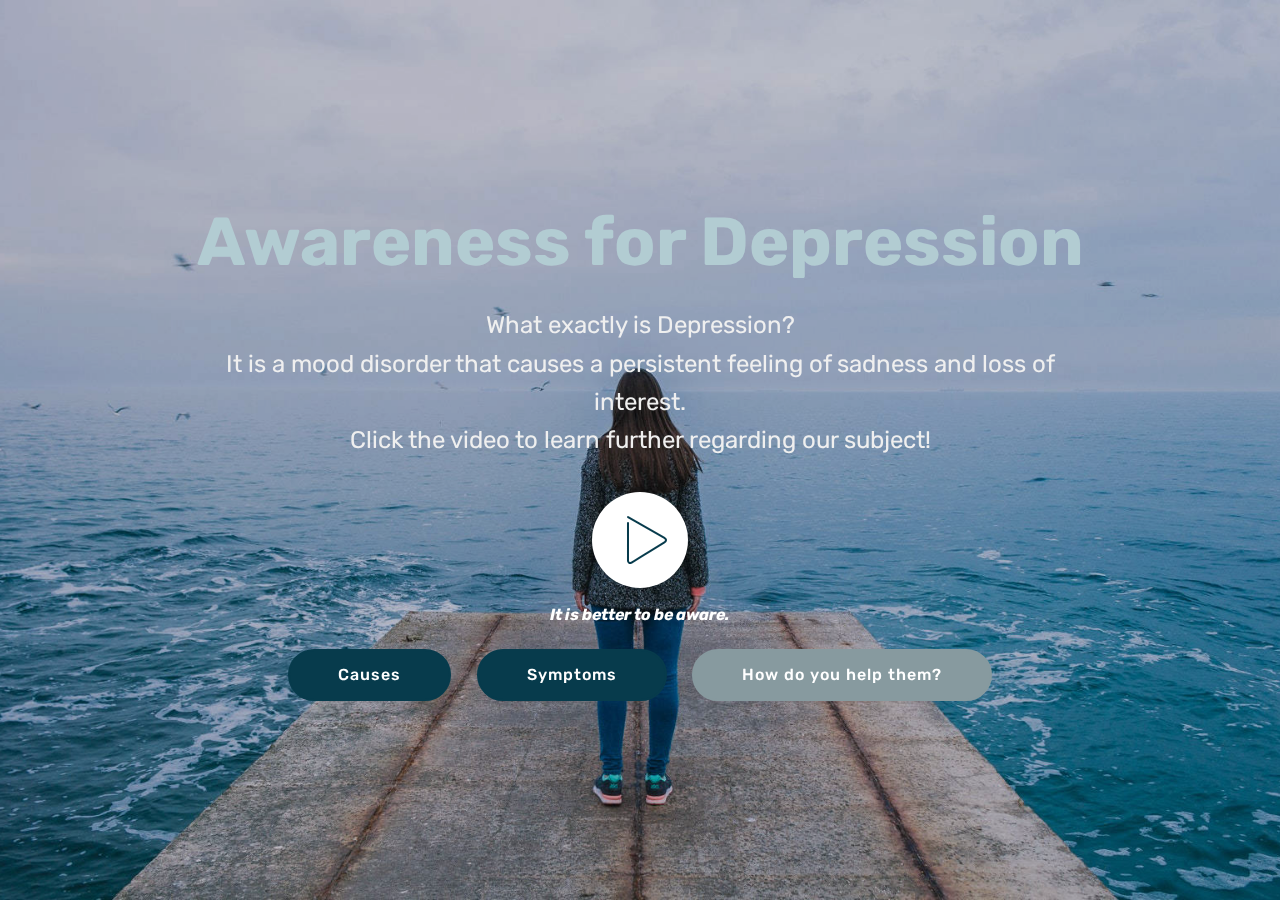
<file: index.html>
<!DOCTYPE html>
<html >
<head>
  <!-- Site made with Mobirise Website Builder v4.8.2, https://mobirise.com -->
  <meta charset="UTF-8">
  <meta http-equiv="X-UA-Compatible" content="IE=edge">
  <meta name="generator" content="Mobirise v4.8.2, mobirise.com">
  <meta name="viewport" content="width=device-width, initial-scale=1, minimum-scale=1">
  <link rel="shortcut icon" href="assets/images/logo4.png" type="image/x-icon">
  <meta name="description" content="">
  <title>Home</title>
  <link rel="stylesheet" href="assets/web/assets/mobirise-icons/mobirise-icons.css">
  <link rel="stylesheet" href="assets/tether/tether.min.css">
  <link rel="stylesheet" href="assets/bootstrap/css/bootstrap.min.css">
  <link rel="stylesheet" href="assets/bootstrap/css/bootstrap-grid.min.css">
  <link rel="stylesheet" href="assets/bootstrap/css/bootstrap-reboot.min.css">
  <link rel="stylesheet" href="assets/theme/css/style.css">
  <link rel="stylesheet" href="assets/mobirise/css/mbr-additional.css" type="text/css">
  
  
  
</head>
<body>
  <section class="header8 cid-r5jLEPIbjQ mbr-fullscreen mbr-parallax-background" id="header8-1">

    

    <div class="mbr-overlay" style="opacity: 0.2; background-color: rgb(0, 0, 0);">
    </div>

    <div class="container align-center">
        <div class="row justify-content-md-center">
            <div class="mbr-white col-md-10">
                <h1 class="mbr-section-title align-center py-2 mbr-bold mbr-fonts-style display-1">
                        Awareness for Depression</h1>
                <p class="mbr-text align-center py-2 mbr-fonts-style display-5">What exactly is Depression?<br>It is a mood disorder that causes a persistent feeling of sadness and loss of interest.<br>Click the video to learn further regarding our subject!</p>
                <div class="mbr-media show-modal align-center py-2" data-modal=".modalWindow">
                         <a href="https://www.facebook.com/jhonmark.macalla/videos/677258162653930/"><span class="mbr-iconfont mbri-play" style="color: rgb(7, 59, 76);"></span></a>
                </div>
                <div class="icon-description align-center font-italic pb-3 mbr-fonts-style display-7"><strong>It is better to be aware.</strong></div>
                <div class="mbr-section-btn text-center"><a class="btn btn-md btn-secondary display-4" href="page1.html">Causes</a> <a class="btn btn-md btn-secondary display-4" href="page2.html">Symptoms</a> <a class="btn btn-md btn-warning display-4" href="page3.html">How do you help them?</a></div>
            </div>
        </div>
    </div>
    <div>
        <div class="modalWindow" style="display: none;">
            <div class="modalWindow-container">
                <div class="modalWindow-video-container">
                    <div class="modalWindow-video">
                        <iframe width="100%" height="100%" frameborder="0" allowfullscreen="1" data-src="https://www.facebook.com/jhonmark.macalla/videos/677258162653930/"></iframe>
                    </div>
                    <a class="close" role="button" data-dismiss="modal">
                        <span aria-hidden="true" class="mbri-close mbr-iconfont closeModal"></span>
                        <span class="sr-only">Close</span>
                    </a>
                </div>
            </div>
        </div>
    </div>
</section>


  <section class="engine"><a href="https://mobiri.se/b">how to create a website for free</a></section><script src="assets/web/assets/jquery/jquery.min.js"></script>
  <script src="assets/popper/popper.min.js"></script>
  <script src="assets/tether/tether.min.js"></script>
  <script src="assets/bootstrap/js/bootstrap.min.js"></script>
  <script src="assets/smoothscroll/smooth-scroll.js"></script>
  <script src="assets/playervimeo/vimeo_player.js"></script>
  <script src="assets/parallax/jarallax.min.js"></script>
  <script src="assets/theme/js/script.js"></script>
  
  
</body>
</html>
</file>
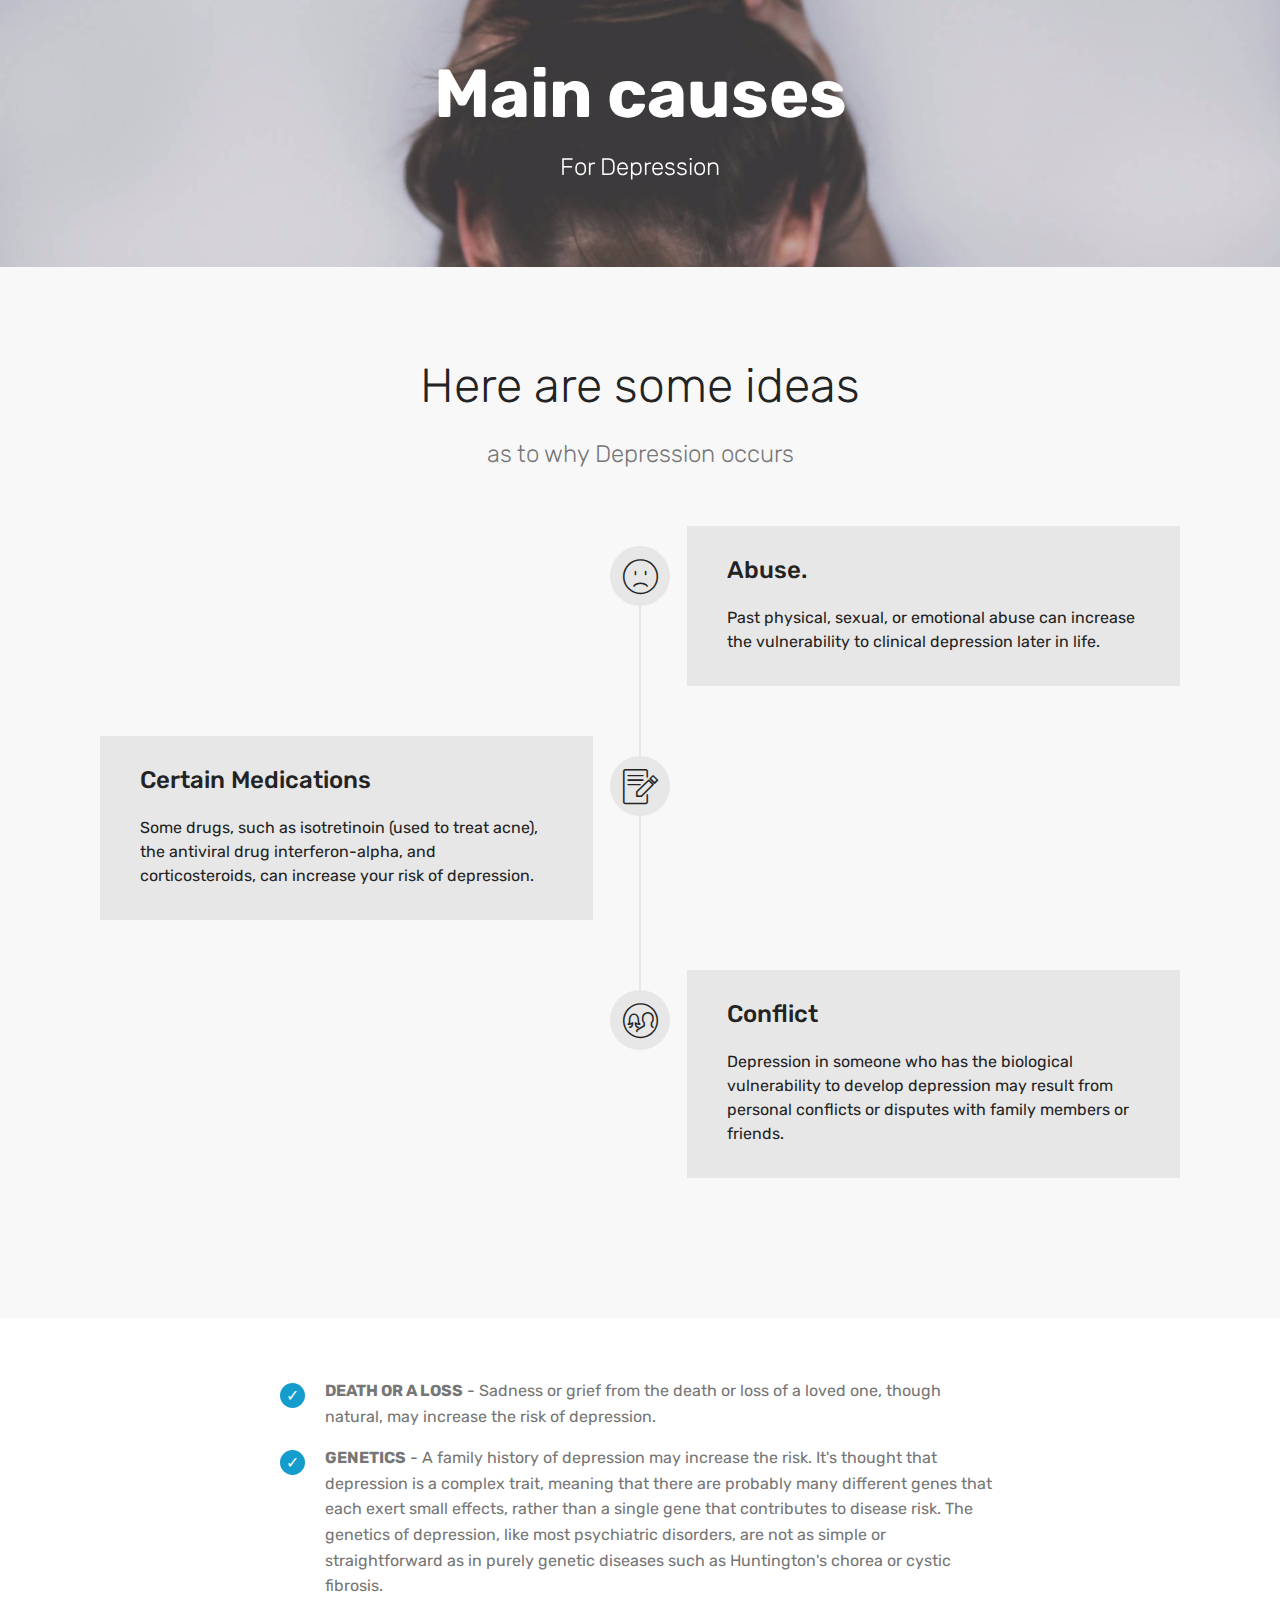
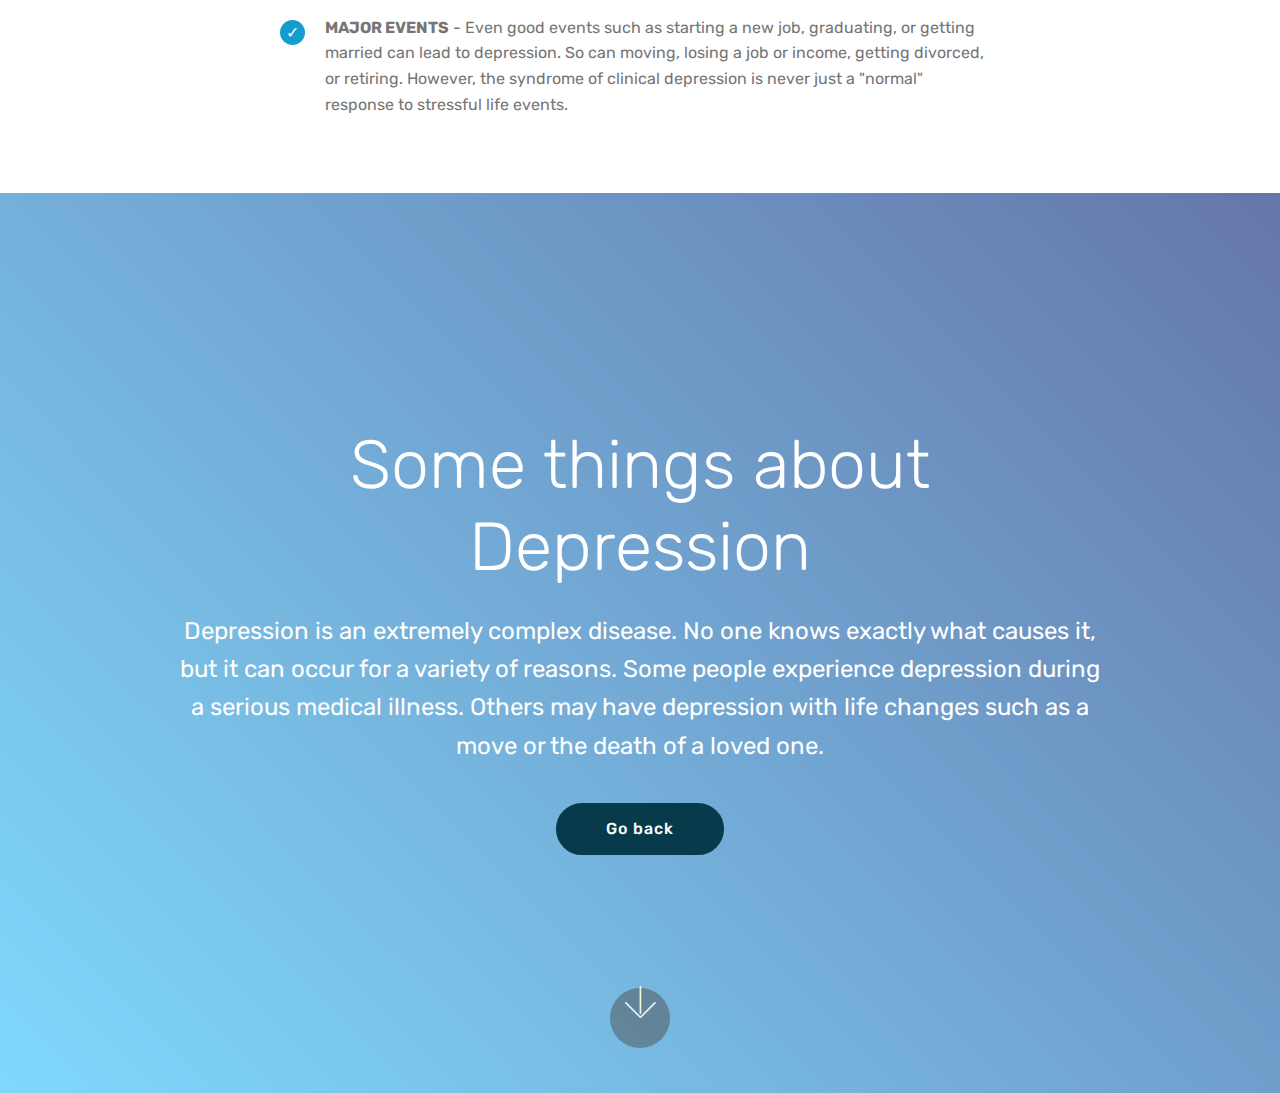
<file: page1.html>
<!DOCTYPE html>
<html >
<head>
  <!-- Site made with Mobirise Website Builder v4.8.2, https://mobirise.com -->
  <meta charset="UTF-8">
  <meta http-equiv="X-UA-Compatible" content="IE=edge">
  <meta name="generator" content="Mobirise v4.8.2, mobirise.com">
  <meta name="viewport" content="width=device-width, initial-scale=1, minimum-scale=1">
  <link rel="shortcut icon" href="assets/images/logo4.png" type="image/x-icon">
  <meta name="description" content="Website Builder Description">
  <title>causes</title>
  <link rel="stylesheet" href="assets/web/assets/mobirise-icons/mobirise-icons.css">
  <link rel="stylesheet" href="assets/tether/tether.min.css">
  <link rel="stylesheet" href="assets/bootstrap/css/bootstrap.min.css">
  <link rel="stylesheet" href="assets/bootstrap/css/bootstrap-grid.min.css">
  <link rel="stylesheet" href="assets/bootstrap/css/bootstrap-reboot.min.css">
  <link rel="stylesheet" href="assets/theme/css/style.css">
  <link rel="stylesheet" href="assets/mobirise/css/mbr-additional.css" type="text/css">
  
  
  
</head>
<body>
  <section class="mbr-section content5 cid-r5jSp1zmdX mbr-parallax-background" id="content5-5">

    

    

    <div class="container">
        <div class="media-container-row">
            <div class="title col-12 col-md-8">
                <h2 class="align-center mbr-bold mbr-white pb-3 mbr-fonts-style display-1">Main causes</h2>
                <h3 class="mbr-section-subtitle align-center mbr-light mbr-white pb-3 mbr-fonts-style display-5">For Depression</h3>
                
                
            </div>
        </div>
    </div>
</section>

<section class="engine"><a href="https://mobiri.se/m">web design templates</a></section><section class="timeline2 cid-r5jUpiziTt" id="timeline2-d">

    

    

    <div class="container align-center">
        <h2 class="mbr-section-title pb-3 mbr-fonts-style display-2">
            Here are some ideas</h2>
        <h3 class="mbr-section-subtitle pb-5 mbr-fonts-style display-5">
            as to why Depression occurs</h3>

        <div class="container timelines-container" mbri-timelines="">
            <div class="row timeline-element reverse separline">      
                <span class="iconsBackground">
                    <span class="mbr-iconfont mbri-sad-face"></span>
                </span>          
                <div class="col-xs-12 col-md-6 align-left">
                    <div class="timeline-text-content">
                        <h4 class="mbr-timeline-title pb-3 mbr-fonts-style display-5">
                            Abuse.</h4>
                        <p class="mbr-timeline-text mbr-fonts-style display-7">Past physical, sexual, or emotional abuse can increase the vulnerability to clinical depression later in life.</p>
                     </div>
                </div>
            </div>

            <div class="row timeline-element  separline">
                <span class="iconsBackground">
                    <span class="mbr-iconfont mbri-edit"></span>
                </span>
                <div class="col-xs-12 col-md-6 align-left ">
                    <div class="timeline-text-content">
                        <h4 class="mbr-timeline-title pb-3 mbr-fonts-style display-5"><p>
                            Certain Medications&nbsp; &nbsp;</p></h4>
                        <p class="mbr-timeline-text mbr-fonts-style display-7">Some drugs, such as isotretinoin (used to treat acne), the antiviral drug interferon-alpha, and corticosteroids, can increase your risk of depression.</p>
                    </div>
                </div>
            </div> 

            <div class="row timeline-element reverse">
                <span class="iconsBackground">
                    <span class="mbr-iconfont mbri-users"></span>
                </span>
                <div class="col-xs-12 col-md-6 align-left">
                    <div class="timeline-text-content">
                        <h4 class="mbr-timeline-title pb-3 mbr-fonts-style display-5">
                            Conflict</h4>      
                        <p class="mbr-timeline-text mbr-fonts-style display-7">Depression in someone who has the biological vulnerability to develop depression may result from personal conflicts or disputes with family members or friends.</p>
                    </div>
                </div>
            </div>

            

            

            

            

            

            

            

            

            
        </div>
    </div>
</section>

<section class="mbr-section article content12 cid-r5jVdILBQP" id="content12-e">
     

    <div class="container">
        <div class="media-container-row">
            <div class="mbr-text counter-container col-12 col-md-8 mbr-fonts-style display-7">
                <ul>
                    <li><strong>DEATH OR A LOSS</strong> - Sadness or grief from the death or loss of a loved one, though natural, may increase the risk of depression.</li>
                    <li><strong>GENETICS</strong> - A family history of depression may increase the risk. It's thought that depression is a complex trait, meaning that there are probably many different genes that each exert small effects, rather than a single gene that contributes to disease risk. The genetics of depression, like most psychiatric disorders, are not as simple or straightforward as in purely genetic diseases such as Huntington's chorea or cystic fibrosis.</li>
                    <li><strong>MAJOR EVENTS</strong> - Even good events such as starting a new job, graduating, or getting married can lead to depression. So can moving, losing a job or income, getting divorced, or retiring. However, the syndrome of clinical depression is never just a "normal" response to stressful life events.</li>
                </ul>
            </div>
        </div>
    </div>
</section>

<section class="header5 cid-r5jWeHeZbM mbr-fullscreen" id="header5-f">

    

    
    <div class="container">
        <div class="row justify-content-center">
            <div class="mbr-white col-md-10">
                <h1 class="mbr-section-title align-center pb-3 mbr-fonts-style display-1">Some things about Depression</h1>
                <p class="mbr-text align-center display-5 pb-3 mbr-fonts-style">
                   Depression is an extremely complex disease. No one knows exactly what causes it, but it can occur for a variety of reasons. Some people experience depression during a serious medical illness. Others may have depression with life changes such as a move or the death of a loved one.
                </p>
                <div class="mbr-section-btn align-center"><a class="btn btn-md btn-secondary display-4" href="index.html">Go back</a></div>
            </div>
        </div>
    </div>

    <div class="mbr-arrow hidden-sm-down" aria-hidden="true">
        <a href="#next">
            <i class="mbri-down mbr-iconfont"></i>
        </a>
    </div>
</section>


  <script src="assets/web/assets/jquery/jquery.min.js"></script>
  <script src="assets/popper/popper.min.js"></script>
  <script src="assets/tether/tether.min.js"></script>
  <script src="assets/bootstrap/js/bootstrap.min.js"></script>
  <script src="assets/smoothscroll/smooth-scroll.js"></script>
  <script src="assets/parallax/jarallax.min.js"></script>
  <script src="assets/theme/js/script.js"></script>
  
  
</body>
</html>
</file>
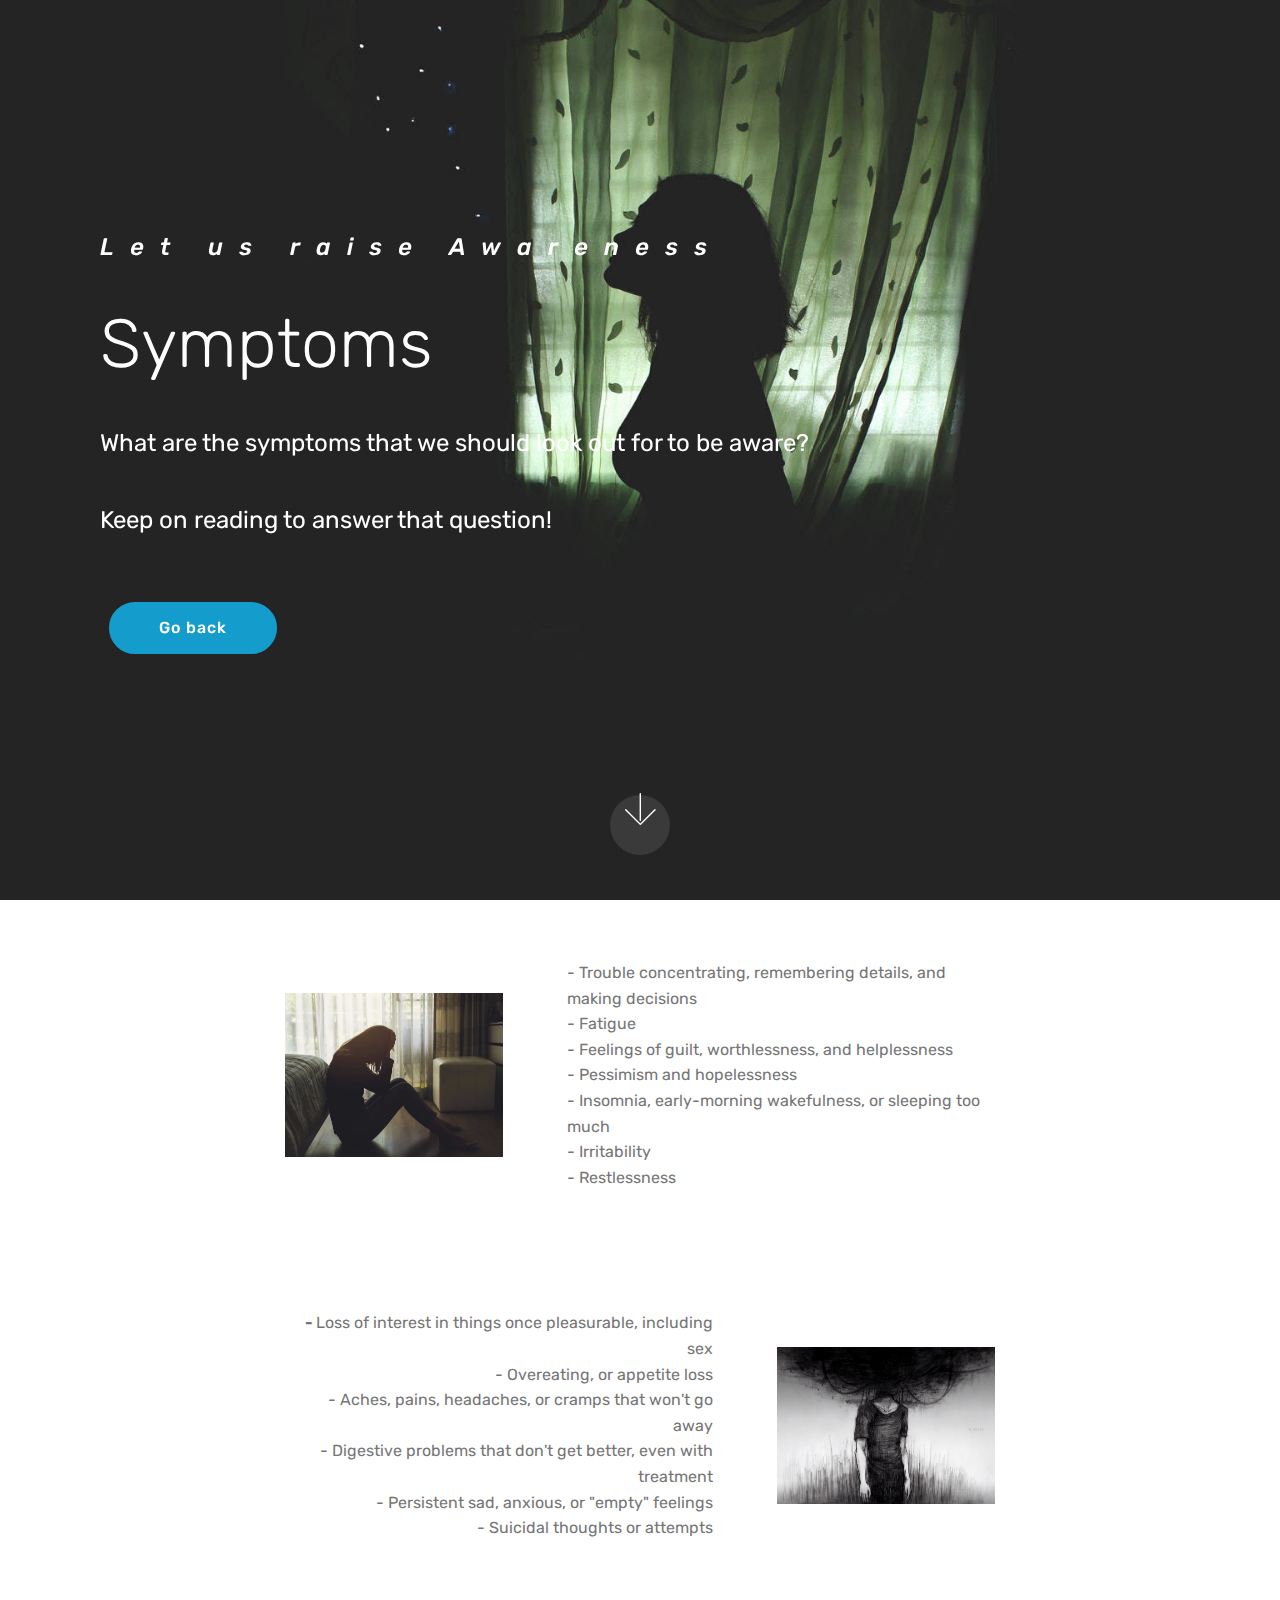
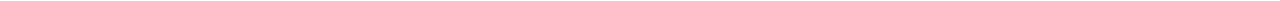
<file: page2.html>
<!DOCTYPE html>
<html >
<head>
  <!-- Site made with Mobirise Website Builder v4.8.2, https://mobirise.com -->
  <meta charset="UTF-8">
  <meta http-equiv="X-UA-Compatible" content="IE=edge">
  <meta name="generator" content="Mobirise v4.8.2, mobirise.com">
  <meta name="viewport" content="width=device-width, initial-scale=1, minimum-scale=1">
  <link rel="shortcut icon" href="assets/images/logo4.png" type="image/x-icon">
  <meta name="description" content="Web Page Creator Description">
  <title>symptoms</title>
  <link rel="stylesheet" href="assets/web/assets/mobirise-icons/mobirise-icons.css">
  <link rel="stylesheet" href="assets/tether/tether.min.css">
  <link rel="stylesheet" href="assets/bootstrap/css/bootstrap.min.css">
  <link rel="stylesheet" href="assets/bootstrap/css/bootstrap-grid.min.css">
  <link rel="stylesheet" href="assets/bootstrap/css/bootstrap-reboot.min.css">
  <link rel="stylesheet" href="assets/theme/css/style.css">
  <link rel="stylesheet" href="assets/mobirise/css/mbr-additional.css" type="text/css">
  
  
  
</head>
<body>
  <section class="header11 cid-r5jWBzjDLw mbr-fullscreen mbr-parallax-background" id="header11-g">

    <!-- Block parameters controls (Blue "Gear" panel) -->
    
    <!-- End block parameters -->

    
    <div class="container align-left">
        <div class="media-container-column mbr-white col-md-12">
            <h3 class="mbr-section-subtitle py-3 mbr-fonts-style display-5">Let us raise Awareness</h3>
            <h1 class="mbr-section-title py-3 mbr-fonts-style display-1">Symptoms</h1>
            <p class="mbr-text py-3 mbr-fonts-style display-5">What are the symptoms that we should look out for to be aware?&nbsp;<br><br>Keep on reading to answer that question!</p>
            <div class="mbr-section-btn py-4"><a class="btn btn-md btn-primary display-4" href="index.html">Go back</a></div>
        </div>
    </div>

    <div class="mbr-arrow hidden-sm-down" aria-hidden="true">
        <a href="#next">
            <i class="mbri-down mbr-iconfont"></i>
        </a>
    </div>
</section>

<section class="engine"><a href="https://mobiri.se/m">website design templates</a></section><section class="mbr-section content6 cid-r5jXGC8mGH" id="content6-i">
    
     
    
    <div class="container">
        <div class="media-container-row">
            <div class="col-12 col-md-8">
                <div class="media-container-row">
                    <div class="mbr-figure" style="width: 60%;">
                      <img src="assets/images/gettyimages-680834894-436x327.jpg" alt="Mobirise" title="">  
                    </div>
                    <div class="media-content">
                        <div class="mbr-section-text">
                            <p class="mbr-text mb-0 mbr-fonts-style display-7">- Trouble concentrating, remembering details, and making decisions<br>- Fatigue
<br>- Feelings of guilt, worthlessness, and helplessness<br>- Pessimism and hopelessness
<br>- Insomnia, early-morning wakefulness, or sleeping too much
<br>- Irritability
<br>- Restlessness</p>
                        </div>
                    </div>
                </div>
            </div>
        </div>
    </div>
</section>

<section class="mbr-section content7 cid-r5jXHCfJtf" id="content7-j">
          
    

    <div class="container">
        <div class="media-container-row">
            <div class="col-12 col-md-8">
                <div class="media-container-row">
                    <div class="media-content">
                        <div class="mbr-section-text">
                            <p class="mbr-text align-right mb-0 mbr-fonts-style display-7"><strong>-&nbsp;</strong>Loss of interest in things once pleasurable, including sex
<br>- Overeating, or appetite loss
<br>- Aches, pains, headaches, or cramps that won't go away
<br>- Digestive problems that don't get better, even with treatment
<br>- Persistent sad, anxious, or "empty" feelings
<br>- Suicidal thoughts or attempts</p>
                        </div>
                    </div>
                    <div class="mbr-figure" style="width: 60%;">
                     <img src="assets/images/depression-by-ajgiel-d7l4ewu-436x313.png" alt="Mobirise" title="">  
                    </div>
                </div>
            </div>
        </div>
    </div>
</section>


  <script src="assets/web/assets/jquery/jquery.min.js"></script>
  <script src="assets/popper/popper.min.js"></script>
  <script src="assets/tether/tether.min.js"></script>
  <script src="assets/bootstrap/js/bootstrap.min.js"></script>
  <script src="assets/smoothscroll/smooth-scroll.js"></script>
  <script src="assets/parallax/jarallax.min.js"></script>
  <script src="assets/theme/js/script.js"></script>
  
  
</body>
</html>
</file>
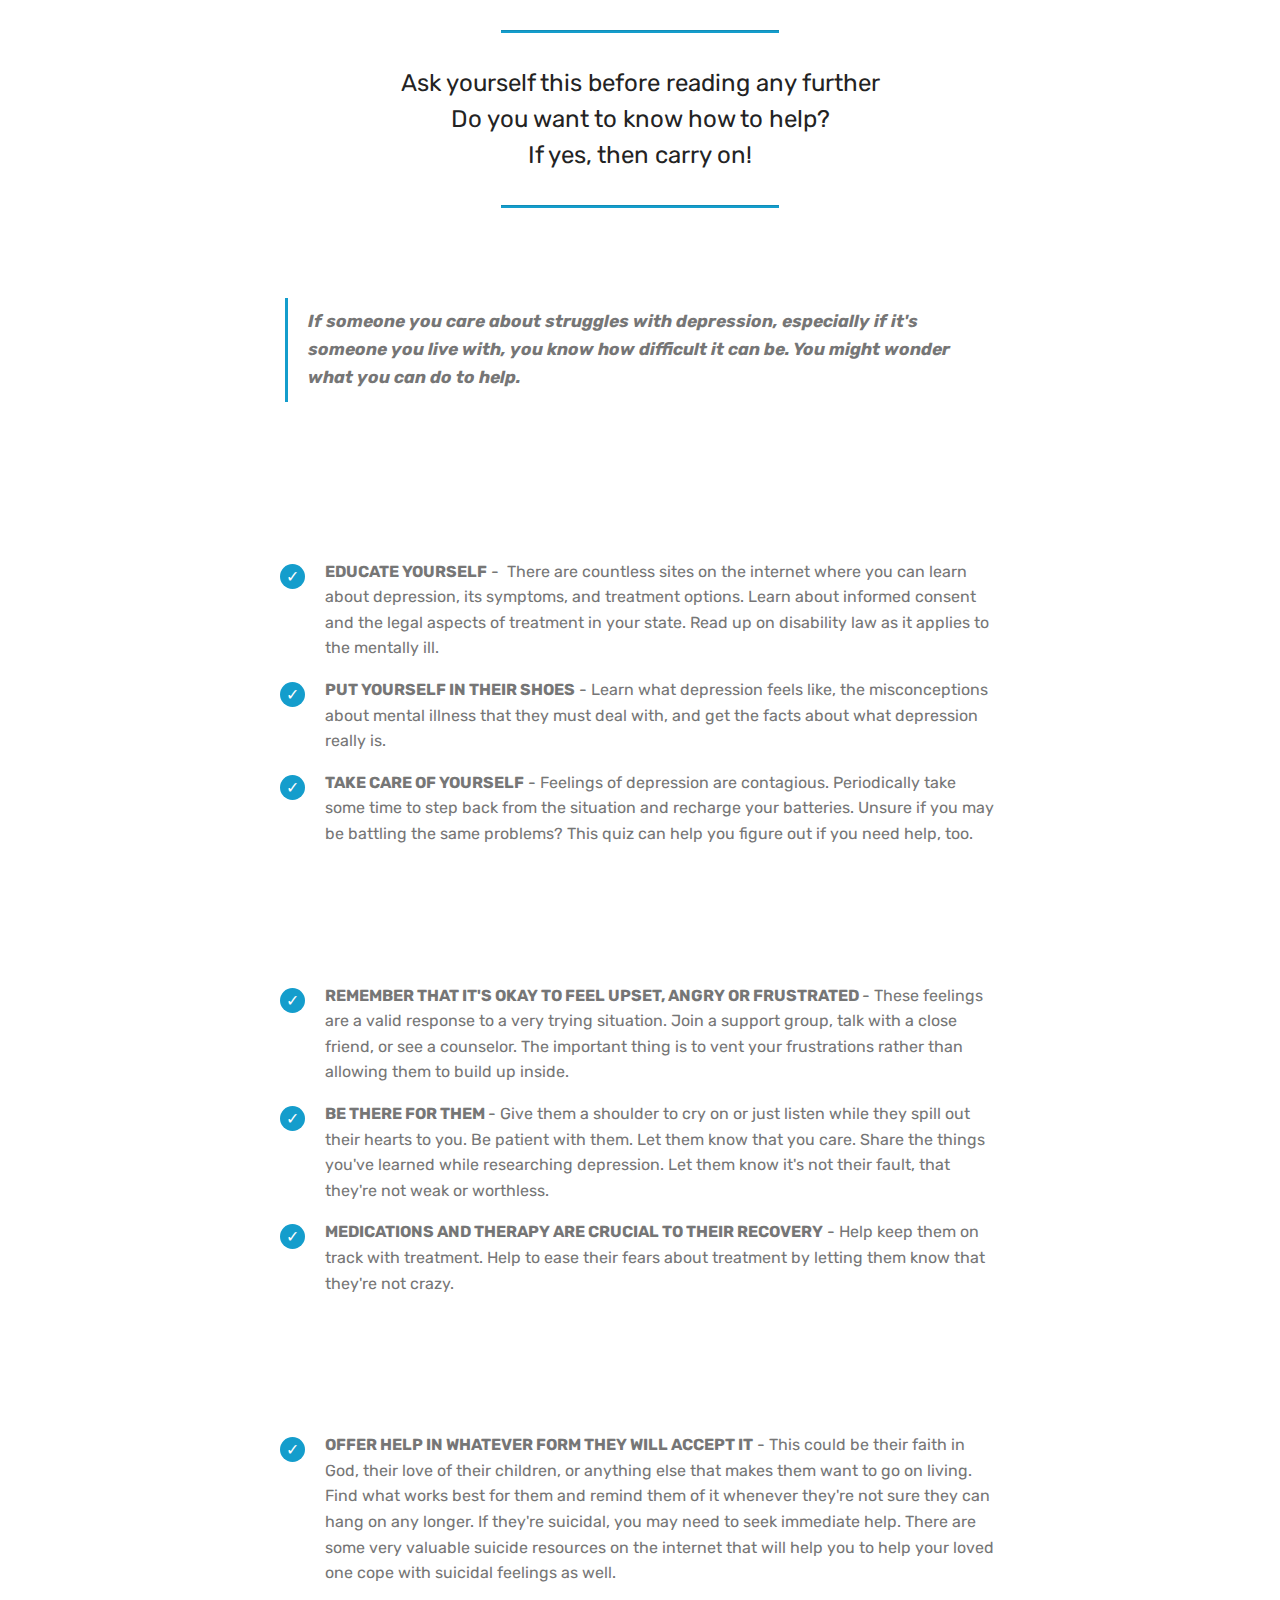
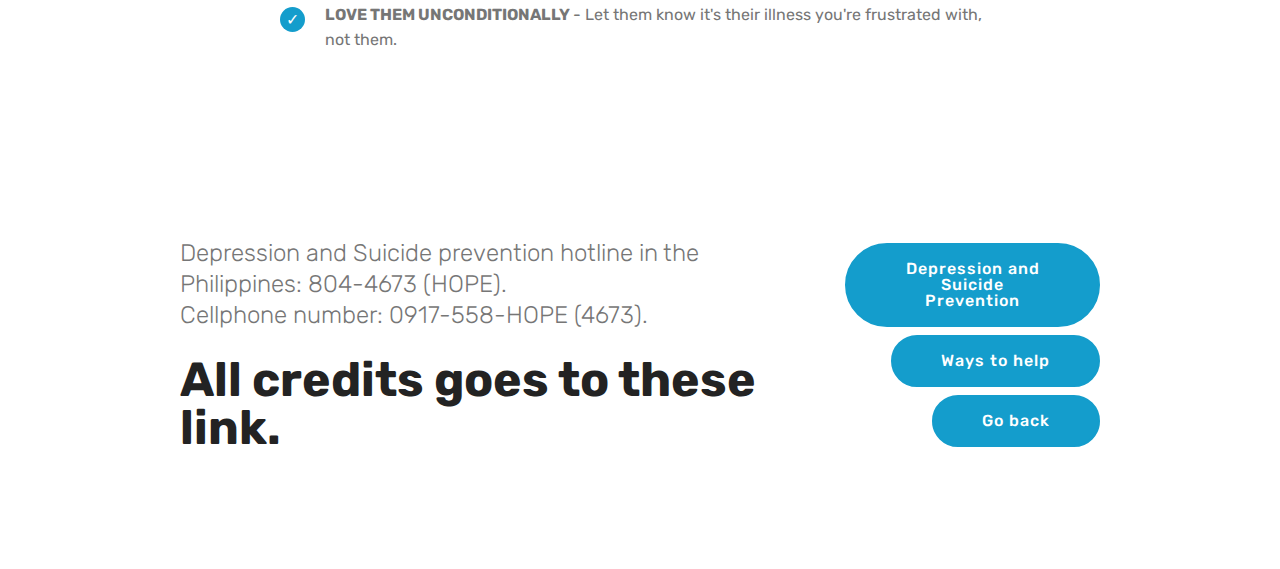
<file: page3.html>
<!DOCTYPE html>
<html >
<head>
  <!-- Site made with Mobirise Website Builder v4.8.2, https://mobirise.com -->
  <meta charset="UTF-8">
  <meta http-equiv="X-UA-Compatible" content="IE=edge">
  <meta name="generator" content="Mobirise v4.8.2, mobirise.com">
  <meta name="viewport" content="width=device-width, initial-scale=1, minimum-scale=1">
  <link rel="shortcut icon" href="assets/images/logo4.png" type="image/x-icon">
  <meta name="description" content="Site Creator Description">
  <title>how to help</title>
  <link rel="stylesheet" href="assets/tether/tether.min.css">
  <link rel="stylesheet" href="assets/bootstrap/css/bootstrap.min.css">
  <link rel="stylesheet" href="assets/bootstrap/css/bootstrap-grid.min.css">
  <link rel="stylesheet" href="assets/bootstrap/css/bootstrap-reboot.min.css">
  <link rel="stylesheet" href="assets/theme/css/style.css">
  <link rel="stylesheet" href="assets/mobirise/css/mbr-additional.css" type="text/css">
  
  
  
</head>
<body>
  <section class="mbr-section article content9 cid-r5jZOgkBcH" id="content9-k">
    
     

    <div class="container">
        <div class="inner-container" style="width: 100%;">
            <hr class="line" style="width: 25%;">
            <div class="section-text align-center mbr-fonts-style display-5">
                    Ask yourself this before reading any further<br>Do you want to know how to help?<br>If yes, then carry on!</div>
            <hr class="line" style="width: 25%;">
        </div>
        </div>
</section>

<section class="engine"><a href="https://mobiri.se/y">html web templates</a></section><section class="mbr-section article content1 cid-r5jZPCf2f7" id="content2-l">

     

    <div class="container">
        <div class="media-container-row">
            <div class="mbr-text col-12 col-md-8 mbr-fonts-style display-7">
                <blockquote><strong>If someone you care about struggles with depression, especially if it's someone you live with, you know how difficult it can be. You might wonder what you can do to help.</strong></blockquote>
            </div>
        </div>
    </div>
</section>

<section class="mbr-section article content12 cid-r5jZQxukO5" id="content12-m">
     

    <div class="container">
        <div class="media-container-row">
            <div class="mbr-text counter-container col-12 col-md-8 mbr-fonts-style display-7">
                <ul>
                    <li><strong>EDUCATE YOURSELF</strong> - &nbsp;There are countless sites on the internet where you can learn about depression, its symptoms, and treatment options. Learn about informed consent and the legal aspects of treatment in your state. Read up on disability law as it applies to the mentally ill.</li>
                    <li><strong>PUT YOURSELF IN THEIR SHOES</strong>&nbsp;- Learn what depression feels like, the misconceptions about mental illness that they must deal with, and get the facts about what depression really is.</li>
                    <li><strong>TAKE CARE OF YOURSELF</strong> - Feelings of depression are contagious. Periodically take some time to step back from the situation and recharge your batteries. Unsure if you may be battling the same problems? This quiz can help you figure out if you need help, too.</li>
                </ul>
            </div>
        </div>
    </div>
</section>

<section class="mbr-section article content12 cid-r5k0I9NpYj" id="content12-o">
     

    <div class="container">
        <div class="media-container-row">
            <div class="mbr-text counter-container col-12 col-md-8 mbr-fonts-style display-7">
                <ul>
                    <li><strong>REMEMBER THAT IT'S OKAY TO FEEL UPSET, ANGRY OR FRUSTRATED&nbsp;</strong>- These feelings are a valid response to a very trying situation. Join a support group, talk with a close friend, or see a counselor. The important thing is to vent your frustrations rather than allowing them to build up inside.</li>
                    <li><strong>BE THERE FOR THEM&nbsp;</strong>- Give them a shoulder to cry on or just listen while they spill out their hearts to you. Be patient with them. Let them know that you care. Share the things you've learned while researching depression. Let them know it's not their fault, that they're not weak or worthless.</li>
                    <li><strong>MEDICATIONS AND THERAPY ARE CRUCIAL TO THEIR RECOVERY</strong>&nbsp;- Help keep them on track with treatment. Help to ease their fears about treatment by letting them know that they're not crazy.</li>
                </ul>
            </div>
        </div>
    </div>
</section>

<section class="mbr-section article content12 cid-r5k1eV6QLl" id="content12-p">
     

    <div class="container">
        <div class="media-container-row">
            <div class="mbr-text counter-container col-12 col-md-8 mbr-fonts-style display-7">
                <ul>
                    <li><strong>OFFER HELP IN WHATEVER FORM THEY WILL ACCEPT IT</strong> - This could be their faith in God, their love of their children, or anything else that makes them want to go on living. Find what works best for them and remind them of it whenever they're not sure they can hang on any longer. If they're suicidal, you may need to seek immediate help. There are some very valuable suicide resources on the internet that will help you to help your loved one cope with suicidal feelings as well.</li>
                    <li><strong>LOVE THEM UNCONDITIONALLY&nbsp;</strong>- Let them know it's their illness you're frustrated with, not them.</li>
                </ul>
            </div>
        </div>
    </div>
</section>

<section class="mbr-section info1 cid-r5k1N0T2Mb" id="info1-q">

    

    
    <div class="container">
        <div class="row justify-content-center content-row">
            <div class="media-container-column title col-12 col-lg-7 col-md-6">
                <h3 class="mbr-section-subtitle align-left mbr-light pb-3 mbr-fonts-style display-5">
                    Depression and Suicide prevention hotline in the Philippines: 804-4673 (HOPE).<br>Cellphone number: 0917-558-HOPE (4673).</h3>
                <h2 class="align-left mbr-bold mbr-fonts-style display-2">
                    All credits goes to these link.</h2>
            </div>
            <div class="media-container-column col-12 col-lg-3 col-md-4">
                <div class="mbr-section-btn align-right py-4"><a class="btn btn-primary display-4" href="https://www.wheninmanila.com/this-is-what-we-found-out-when-we-called-the-ph-suicide-hotline/">Depression and Suicide Prevention</a> <a class="btn btn-primary display-4" href="https://www.verywellmind.com/how-to-help-someone-with-depression-1065117">Ways to help</a> <a class="btn btn-primary display-4" href="index.html">Go back</a></div>
            </div>
        </div>
    </div>
</section>


  <script src="assets/web/assets/jquery/jquery.min.js"></script>
  <script src="assets/popper/popper.min.js"></script>
  <script src="assets/tether/tether.min.js"></script>
  <script src="assets/bootstrap/js/bootstrap.min.js"></script>
  <script src="assets/smoothscroll/smooth-scroll.js"></script>
  <script src="assets/theme/js/script.js"></script>
  
  
</body>
</html>
</file>
<file: assets/web/assets/mobirise-icons/mobirise-icons.css>
@font-face {
  font-family: 'MobiriseIcons';
  src:  url('mobirise-icons.eot?spat4u');
  src:  url('mobirise-icons.eot?spat4u#iefix') format('embedded-opentype'),
    url('mobirise-icons.ttf?spat4u') format('truetype'),
    url('mobirise-icons.woff?spat4u') format('woff'),
    url('mobirise-icons.svg?spat4u#MobiriseIcons') format('svg');
  font-weight: normal;
  font-style: normal;
}

[class^="mbri-"], [class*=" mbri-"] {
  /* use !important to prevent issues with browser extensions that change fonts */
  font-family: MobiriseIcons !important;
  speak: none;
  font-style: normal;
  font-weight: normal;
  font-variant: normal;
  text-transform: none;
  line-height: 1;

  /* Better Font Rendering =========== */
  -webkit-font-smoothing: antialiased;
  -moz-osx-font-smoothing: grayscale;
}

.mbri-add-submenu:before {
  content: "\e900";
}
.mbri-alert:before {
  content: "\e901";
}
.mbri-align-center:before {
  content: "\e902";
}
.mbri-align-justify:before {
  content: "\e903";
}
.mbri-align-left:before {
  content: "\e904";
}
.mbri-align-right:before {
  content: "\e905";
}
.mbri-android:before {
  content: "\e906";
}
.mbri-apple:before {
  content: "\e907";
}
.mbri-arrow-down:before {
  content: "\e908";
}
.mbri-arrow-next:before {
  content: "\e909";
}
.mbri-arrow-prev:before {
  content: "\e90a";
}
.mbri-arrow-up:before {
  content: "\e90b";
}
.mbri-bold:before {
  content: "\e90c";
}
.mbri-bookmark:before {
  content: "\e90d";
}
.mbri-bootstrap:before {
  content: "\e90e";
}
.mbri-briefcase:before {
  content: "\e90f";
}
.mbri-browse:before {
  content: "\e910";
}
.mbri-bulleted-list:before {
  content: "\e911";
}
.mbri-calendar:before {
  content: "\e912";
}
.mbri-camera:before {
  content: "\e913";
}
.mbri-cart-add:before {
  content: "\e914";
}
.mbri-cart-full:before {
  content: "\e915";
}
.mbri-cash:before {
  content: "\e916";
}
.mbri-change-style:before {
  content: "\e917";
}
.mbri-chat:before {
  content: "\e918";
}
.mbri-clock:before {
  content: "\e919";
}
.mbri-close:before {
  content: "\e91a";
}
.mbri-cloud:before {
  content: "\e91b";
}
.mbri-code:before {
  content: "\e91c";
}
.mbri-contact-form:before {
  content: "\e91d";
}
.mbri-credit-card:before {
  content: "\e91e";
}
.mbri-cursor-click:before {
  content: "\e91f";
}
.mbri-cust-feedback:before {
  content: "\e920";
}
.mbri-database:before {
  content: "\e921";
}
.mbri-delivery:before {
  content: "\e922";
}
.mbri-desktop:before {
  content: "\e923";
}
.mbri-devices:before {
  content: "\e924";
}
.mbri-down:before {
  content: "\e925";
}
.mbri-download:before {
  content: "\e989";
}
.mbri-drag-n-drop:before {
  content: "\e927";
}
.mbri-drag-n-drop2:before {
  content: "\e928";
}
.mbri-edit:before {
  content: "\e929";
}
.mbri-edit2:before {
  content: "\e92a";
}
.mbri-error:before {
  content: "\e92b";
}
.mbri-extension:before {
  content: "\e92c";
}
.mbri-features:before {
  content: "\e92d";
}
.mbri-file:before {
  content: "\e92e";
}
.mbri-flag:before {
  content: "\e92f";
}
.mbri-folder:before {
  content: "\e930";
}
.mbri-gift:before {
  content: "\e931";
}
.mbri-github:before {
  content: "\e932";
}
.mbri-globe:before {
  content: "\e933";
}
.mbri-globe-2:before {
  content: "\e934";
}
.mbri-growing-chart:before {
  content: "\e935";
}
.mbri-hearth:before {
  content: "\e936";
}
.mbri-help:before {
  content: "\e937";
}
.mbri-home:before {
  content: "\e938";
}
.mbri-hot-cup:before {
  content: "\e939";
}
.mbri-idea:before {
  content: "\e93a";
}
.mbri-image-gallery:before {
  content: "\e93b";
}
.mbri-image-slider:before {
  content: "\e93c";
}
.mbri-info:before {
  content: "\e93d";
}
.mbri-italic:before {
  content: "\e93e";
}
.mbri-key:before {
  content: "\e93f";
}
.mbri-laptop:before {
  content: "\e940";
}
.mbri-layers:before {
  content: "\e941";
}
.mbri-left-right:before {
  content: "\e942";
}
.mbri-left:before {
  content: "\e943";
}
.mbri-letter:before {
  content: "\e944";
}
.mbri-like:before {
  content: "\e945";
}
.mbri-link:before {
  content: "\e946";
}
.mbri-lock:before {
  content: "\e947";
}
.mbri-login:before {
  content: "\e948";
}
.mbri-logout:before {
  content: "\e949";
}
.mbri-magic-stick:before {
  content: "\e94a";
}
.mbri-map-pin:before {
  content: "\e94b";
}
.mbri-menu:before {
  content: "\e94c";
}
.mbri-mobile:before {
  content: "\e94d";
}
.mbri-mobile2:before {
  content: "\e94e";
}
.mbri-mobirise:before {
  content: "\e94f";
}
.mbri-more-horizontal:before {
  content: "\e950";
}
.mbri-more-vertical:before {
  content: "\e951";
}
.mbri-music:before {
  content: "\e952";
}
.mbri-new-file:before {
  content: "\e953";
}
.mbri-numbered-list:before {
  content: "\e954";
}
.mbri-opened-folder:before {
  content: "\e955";
}
.mbri-pages:before {
  content: "\e956";
}
.mbri-paper-plane:before {
  content: "\e957";
}
.mbri-paperclip:before {
  content: "\e958";
}
.mbri-photo:before {
  content: "\e959";
}
.mbri-photos:before {
  content: "\e95a";
}
.mbri-pin:before {
  content: "\e95b";
}
.mbri-play:before {
  content: "\e95c";
}
.mbri-plus:before {
  content: "\e95d";
}
.mbri-preview:before {
  content: "\e95e";
}
.mbri-print:before {
  content: "\e95f";
}
.mbri-protect:before {
  content: "\e960";
}
.mbri-question:before {
  content: "\e961";
}
.mbri-quote-left:before {
  content: "\e962";
}
.mbri-quote-right:before {
  content: "\e963";
}
.mbri-refresh:before {
  content: "\e964";
}
.mbri-responsive:before {
  content: "\e965";
}
.mbri-right:before {
  content: "\e966";
}
.mbri-rocket:before {
  content: "\e967";
}
.mbri-sad-face:before {
  content: "\e968";
}
.mbri-sale:before {
  content: "\e969";
}
.mbri-save:before {
  content: "\e96a";
}
.mbri-search:before {
  content: "\e96b";
}
.mbri-setting:before {
  content: "\e96c";
}
.mbri-setting2:before {
  content: "\e96d";
}
.mbri-setting3:before {
  content: "\e96e";
}
.mbri-share:before {
  content: "\e96f";
}
.mbri-shopping-bag:before {
  content: "\e970";
}
.mbri-shopping-basket:before {
  content: "\e971";
}
.mbri-shopping-cart:before {
  content: "\e972";
}
.mbri-sites:before {
  content: "\e973";
}
.mbri-smile-face:before {
  content: "\e974";
}
.mbri-speed:before {
  content: "\e975";
}
.mbri-star:before {
  content: "\e976";
}
.mbri-success:before {
  content: "\e977";
}
.mbri-sun:before {
  content: "\e978";
}
.mbri-sun2:before {
  content: "\e979";
}
.mbri-tablet:before {
  content: "\e97a";
}
.mbri-tablet-vertical:before {
  content: "\e97b";
}
.mbri-target:before {
  content: "\e97c";
}
.mbri-timer:before {
  content: "\e97d";
}
.mbri-to-ftp:before {
  content: "\e97e";
}
.mbri-to-local-drive:before {
  content: "\e97f";
}
.mbri-touch-swipe:before {
  content: "\e980";
}
.mbri-touch:before {
  content: "\e981";
}
.mbri-trash:before {
  content: "\e982";
}
.mbri-underline:before {
  content: "\e983";
}
.mbri-unlink:before {
  content: "\e984";
}
.mbri-unlock:before {
  content: "\e985";
}
.mbri-up-down:before {
  content: "\e986";
}
.mbri-up:before {
  content: "\e987";
}
.mbri-update:before {
  content: "\e988";
}
.mbri-upload:before {
 content: "\e926"; 
}
.mbri-user:before {
  content: "\e98a";
}
.mbri-user2:before {
  content: "\e98b";
}
.mbri-users:before {
  content: "\e98c";
}
.mbri-video:before {
  content: "\e98d";
}
.mbri-video-play:before {
  content: "\e98e";
}
.mbri-watch:before {
  content: "\e98f";
}
.mbri-website-theme:before {
  content: "\e990";
}
.mbri-wifi:before {
  content: "\e991";
}
.mbri-windows:before {
  content: "\e992";
}
.mbri-zoom-out:before {
  content: "\e993";
}
.mbri-redo:before {
  content: "\e994";
}
.mbri-undo:before {
  content: "\e995";
}
</file>
<file: assets/theme/css/style.css>
/*!
 * Mobirise v4 theme (https://mobirise.com/)
 * Copyright 2017 Mobirise
 */
section {
  background-color: #eeeeee; }

section,
.container,
.container-fluid {
  position: relative;
  word-wrap: break-word; }

a.mbr-iconfont:hover {
  text-decoration: none; }

.article .lead p, .article .lead ul, .article .lead ol, .article .lead pre, .article .lead blockquote {
  margin-bottom: 0; }

a {
  font-style: normal;
  font-weight: 400;
  cursor: pointer; }
  a, a:hover {
    text-decoration: none; }

figure {
  margin-bottom: 0; }

body {
  color: #232323; }

h1, h2, h3, h4, h5, h6,
.h1, .h2, .h3, .h4, .h5, .h6,
.display-1, .display-2, .display-3, .display-4 {
  line-height: 1;
  word-break: break-word;
  word-wrap: break-word; }

b, strong {
  font-weight: bold; }

blockquote {
  padding: 10px 0 10px 20px;
  position: relative;
  border-left: 2px solid;
  border-color: #ff3366; }

input:-webkit-autofill, input:-webkit-autofill:hover, input:-webkit-autofill:focus, input:-webkit-autofill:active {
  transition-delay: 9999s;
  transition-property: background-color, color; }

textarea[type="hidden"] {
  display: none; }

body {
  position: relative; }

section {
  background-position: 50% 50%;
  background-repeat: no-repeat;
  background-size: cover; }
  section .mbr-background-video,
  section .mbr-background-video-preview {
    position: absolute;
    bottom: 0;
    left: 0;
    right: 0;
    top: 0; }

.hidden {
  visibility: hidden; }

.mbr-z-index20 {
  z-index: 20; }

/*! Base colors */
.mbr-white {
  color: #ffffff; }

.mbr-black {
  color: #000000; }

.mbr-bg-white {
  background-color: #ffffff; }

.mbr-bg-black {
  background-color: #000000; }

/*! Text-aligns */
.align-left {
  text-align: left; }

.align-center {
  text-align: center; }

.align-right {
  text-align: right; }

@media (max-width: 767px) {
  .align-left, .align-center, .align-right, .mbr-section-btn, .mbr-section-title {
    text-align: center; } }
/*! Font-weight  */
.mbr-light {
  font-weight: 300; }

.mbr-regular {
  font-weight: 400; }

.mbr-semibold {
  font-weight: 500; }

.mbr-bold {
  font-weight: 700; }

/*! Media  */
.media-size-item {
  -webkit-flex: 1 1 auto;
  -moz-flex: 1 1 auto;
  -ms-flex: 1 1 auto;
  -o-flex: 1 1 auto;
  flex: 1 1 auto; }

.media-content {
  -webkit-flex-basis: 100%;
  flex-basis: 100%; }

.media-container-row {
  display: -ms-flexbox;
  display: -webkit-flex;
  display: flex;
  -webkit-flex-direction: row;
  -ms-flex-direction: row;
  flex-direction: row;
  -webkit-flex-wrap: wrap;
  -ms-flex-wrap: wrap;
  flex-wrap: wrap;
  -webkit-justify-content: center;
  -ms-flex-pack: center;
  justify-content: center;
  -webkit-align-content: center;
  -ms-flex-line-pack: center;
  align-content: center;
  -webkit-align-items: start;
  -ms-flex-align: start;
  align-items: start; }
  .media-container-row .media-size-item {
    width: 400px; }

.media-container-column {
  display: -ms-flexbox;
  display: -webkit-flex;
  display: flex;
  -webkit-flex-direction: column;
  -ms-flex-direction: column;
  flex-direction: column;
  -webkit-flex-wrap: wrap;
  -ms-flex-wrap: wrap;
  flex-wrap: wrap;
  -webkit-justify-content: center;
  -ms-flex-pack: center;
  justify-content: center;
  -webkit-align-content: center;
  -ms-flex-line-pack: center;
  align-content: center;
  -webkit-align-items: stretch;
  -ms-flex-align: stretch;
  align-items: stretch; }
  .media-container-column > * {
    width: 100%; }

@media (min-width: 992px) {
  .media-container-row {
    -webkit-flex-wrap: nowrap;
    -ms-flex-wrap: nowrap;
    flex-wrap: nowrap; } }
figure {
  overflow: hidden; }

figure[mbr-media-size] {
  transition: width 0.1s; }

.mbr-figure img, .mbr-figure iframe {
  display: block;
  width: 100%; }

.card {
  background-color: transparent;
  border: none; }

.card-img {
  text-align: center;
  flex-shrink: 0; }

.media {
  max-width: 100%;
  margin: 0 auto; }

.mbr-figure {
  -ms-flex-item-align: center;
  -ms-grid-row-align: center;
  -webkit-align-self: center;
  align-self: center; }

.media-container > div {
  max-width: 100%; }

.mbr-figure img, .card-img img {
  width: 100%; }

@media (max-width: 991px) {
  .media-size-item {
    width: auto !important; }

  .media {
    width: auto; }

  .mbr-figure {
    width: 100% !important; } }
/*! Buttons */
.mbr-section-btn {
  margin-left: -.25rem;
  margin-right: -.25rem;
  font-size: 0; }

nav .mbr-section-btn {
  margin-left: 0rem;
  margin-right: 0rem; }

/*! Btn icon margin */
.btn .mbr-iconfont, .btn.btn-sm .mbr-iconfont {
  cursor: pointer;
  margin-right: 0.5rem; }

.btn.btn-md .mbr-iconfont, .btn.btn-md .mbr-iconfont {
  margin-right: 0.8rem; }

.mbr-regular {
  font-weight: 400; }

.mbr-semibold {
  font-weight: 500; }

.mbr-bold {
  font-weight: 700; }

[type="submit"] {
  -webkit-appearance: none; }

/*! Full-screen */
.mbr-fullscreen .mbr-overlay {
  min-height: 100vh; }

.mbr-fullscreen {
  display: flex;
  display: -webkit-flex;
  display: -moz-flex;
  display: -ms-flex;
  display: -o-flex;
  align-items: center;
  -webkit-align-items: center;
  min-height: 100vh;
  padding-top: 3rem;
  padding-bottom: 3rem; }

/*! Map */
.map {
  height: 25rem;
  position: relative; }
  .map iframe {
    width: 100%;
    height: 100%; }

/* Form */
.form-asterisk {
  font-family: initial;
  position: absolute;
  top: -2px;
  font-weight: normal; }

/*! Scroll to top arrow */
.mbr-arrow-up {
  bottom: 25px;
  right: 90px;
  position: fixed;
  text-align: right;
  z-index: 5000;
  color: #ffffff;
  font-size: 32px;
  transform: rotate(180deg);
  -webkit-transform: rotate(180deg); }

.mbr-arrow-up a {
  background: rgba(0, 0, 0, 0.2);
  border-radius: 3px;
  color: #fff;
  display: inline-block;
  height: 60px;
  width: 60px;
  outline-style: none !important;
  position: relative;
  text-decoration: none;
  transition: all .3s ease-in-out;
  cursor: pointer;
  text-align: center; }
  .mbr-arrow-up a:hover {
    background-color: rgba(0, 0, 0, 0.4); }
  .mbr-arrow-up a i {
    line-height: 60px; }

.mbr-arrow-up-icon {
  display: block;
  color: #fff; }

.mbr-arrow-up-icon::before {
  content: "\203a";
  display: inline-block;
  font-family: serif;
  font-size: 32px;
  line-height: 1;
  font-style: normal;
  position: relative;
  top: 6px;
  left: -4px;
  -webkit-transform: rotate(-90deg);
  transform: rotate(-90deg); }

/*! Arrow Down */
.mbr-arrow {
  position: absolute;
  bottom: 45px;
  left: 50%;
  width: 60px;
  height: 60px;
  cursor: pointer;
  background-color: rgba(80, 80, 80, 0.5);
  border-radius: 50%;
  -webkit-transform: translateX(-50%);
  transform: translateX(-50%); }
  .mbr-arrow > a {
    display: inline-block;
    text-decoration: none;
    outline-style: none;
    -webkit-animation: arrowdown 1.7s ease-in-out infinite;
    animation: arrowdown 1.7s ease-in-out infinite; }
    .mbr-arrow > a > i {
      position: absolute;
      top: -2px;
      left: 15px;
      font-size: 2rem; }

@keyframes arrowdown {
  0% {
    transform: translateY(0px);
    -webkit-transform: translateY(0px); }
  50% {
    transform: translateY(-5px);
    -webkit-transform: translateY(-5px); }
  100% {
    transform: translateY(0px);
    -webkit-transform: translateY(0px); } }
@-webkit-keyframes arrowdown {
  0% {
    transform: translateY(0px);
    -webkit-transform: translateY(0px); }
  50% {
    transform: translateY(-5px);
    -webkit-transform: translateY(-5px); }
  100% {
    transform: translateY(0px);
    -webkit-transform: translateY(0px); } }
@media (max-width: 500px) {
  .mbr-arrow-up {
    left: 50%;
    right: auto;
    transform: translateX(-50%) rotate(180deg);
    -webkit-transform: translateX(-50%) rotate(180deg); } }
/*Gradients animation*/
@keyframes gradient-animation {
  from {
    background-position: 0% 100%;
    animation-timing-function: ease-in-out; }
  to {
    background-position: 100% 0%;
    animation-timing-function: ease-in-out; } }
@-webkit-keyframes gradient-animation {
  from {
    background-position: 0% 100%;
    animation-timing-function: ease-in-out; }
  to {
    background-position: 100% 0%;
    animation-timing-function: ease-in-out; } }
.bg-gradient {
  background-size: 200% 200%;
  animation: gradient-animation 5s infinite alternate;
  -webkit-animation: gradient-animation 5s infinite alternate; }

.menu .navbar-brand {
  display: -webkit-flex; }
  .menu .navbar-brand span {
    display: flex;
    display: -webkit-flex; }
  .menu .navbar-brand .navbar-caption-wrap {
    display: -webkit-flex; }
  .menu .navbar-brand .navbar-logo img {
    display: -webkit-flex; }
@media (min-width: 768px) and (max-width: 991px) {
  .menu .navbar-toggleable-sm .navbar-nav {
    display: -webkit-box;
    display: -webkit-flex;
    display: -ms-flexbox; } }
@media (min-width: 992px) {
  .menu .navbar-nav.nav-dropdown {
    display: -webkit-flex; }
  .menu .navbar-toggleable-sm .navbar-collapse {
    display: -webkit-flex !important; } }

/*# sourceMappingURL=style.css.map */
.engine {
	position: absolute;
	text-indent: -2400px;
	text-align: center;
	padding: 0;
	top: 0;
	left: -2400px;
}
</file>
<file: assets/mobirise/css/mbr-additional.css>
@import url(https://fonts.googleapis.com/css?family=Rubik:300,300i,400,400i,500,500i,700,700i,900,900i);





body {
  font-style: normal;
  line-height: 1.5;
}
.mbr-section-title {
  font-style: normal;
  line-height: 1.2;
}
.mbr-section-subtitle {
  line-height: 1.3;
}
.mbr-text {
  font-style: normal;
  line-height: 1.6;
}
.display-1 {
  font-family: 'Rubik', sans-serif;
  font-size: 4.25rem;
}
.display-1 > .mbr-iconfont {
  font-size: 6.8rem;
}
.display-2 {
  font-family: 'Rubik', sans-serif;
  font-size: 3rem;
}
.display-2 > .mbr-iconfont {
  font-size: 4.8rem;
}
.display-4 {
  font-family: 'Rubik', sans-serif;
  font-size: 1rem;
}
.display-4 > .mbr-iconfont {
  font-size: 1.6rem;
}
.display-5 {
  font-family: 'Rubik', sans-serif;
  font-size: 1.5rem;
}
.display-5 > .mbr-iconfont {
  font-size: 2.4rem;
}
.display-7 {
  font-family: 'Rubik', sans-serif;
  font-size: 1rem;
}
.display-7 > .mbr-iconfont {
  font-size: 1.6rem;
}
/* ---- Fluid typography for mobile devices ---- */
/* 1.4 - font scale ratio ( bootstrap == 1.42857 ) */
/* 100vw - current viewport width */
/* (48 - 20)  48 == 48rem == 768px, 20 == 20rem == 320px(minimal supported viewport) */
/* 0.65 - min scale variable, may vary */
@media (max-width: 768px) {
  .display-1 {
    font-size: 3.4rem;
    font-size: calc( 2.1374999999999997rem + (4.25 - 2.1374999999999997) * ((100vw - 20rem) / (48 - 20)));
    line-height: calc( 1.4 * (2.1374999999999997rem + (4.25 - 2.1374999999999997) * ((100vw - 20rem) / (48 - 20))));
  }
  .display-2 {
    font-size: 2.4rem;
    font-size: calc( 1.7rem + (3 - 1.7) * ((100vw - 20rem) / (48 - 20)));
    line-height: calc( 1.4 * (1.7rem + (3 - 1.7) * ((100vw - 20rem) / (48 - 20))));
  }
  .display-4 {
    font-size: 0.8rem;
    font-size: calc( 1rem + (1 - 1) * ((100vw - 20rem) / (48 - 20)));
    line-height: calc( 1.4 * (1rem + (1 - 1) * ((100vw - 20rem) / (48 - 20))));
  }
  .display-5 {
    font-size: 1.2rem;
    font-size: calc( 1.175rem + (1.5 - 1.175) * ((100vw - 20rem) / (48 - 20)));
    line-height: calc( 1.4 * (1.175rem + (1.5 - 1.175) * ((100vw - 20rem) / (48 - 20))));
  }
}
/* Buttons */
.btn {
  font-weight: 500;
  border-width: 2px;
  font-style: normal;
  letter-spacing: 1px;
  margin: .4rem .8rem;
  white-space: normal;
  -webkit-transition: all 0.3s ease-in-out;
  -moz-transition: all 0.3s ease-in-out;
  transition: all 0.3s ease-in-out;
  padding: 1rem 3rem;
  border-radius: 3px;
  display: inline-flex;
  align-items: center;
  justify-content: center;
  word-break: break-word;
}
.btn-sm {
  font-weight: 500;
  letter-spacing: 1px;
  -webkit-transition: all 0.3s ease-in-out;
  -moz-transition: all 0.3s ease-in-out;
  transition: all 0.3s ease-in-out;
  padding: 0.6rem 1.5rem;
  border-radius: 3px;
}
.btn-md {
  font-weight: 500;
  letter-spacing: 1px;
  margin: .4rem .8rem !important;
  -webkit-transition: all 0.3s ease-in-out;
  -moz-transition: all 0.3s ease-in-out;
  transition: all 0.3s ease-in-out;
  padding: 1rem 3rem;
  border-radius: 3px;
}
.btn-lg {
  font-weight: 500;
  letter-spacing: 1px;
  margin: .4rem .8rem !important;
  -webkit-transition: all 0.3s ease-in-out;
  -moz-transition: all 0.3s ease-in-out;
  transition: all 0.3s ease-in-out;
  padding: 1.2rem 3.2rem;
  border-radius: 3px;
}
.bg-primary {
  background-color: #149dcc !important;
}
.bg-success {
  background-color: #efefef !important;
}
.bg-info {
  background-color: #82786e !important;
}
.bg-warning {
  background-color: #879a9f !important;
}
.bg-danger {
  background-color: #b1a374 !important;
}
.btn-primary,
.btn-primary:active {
  background-color: #149dcc !important;
  border-color: #149dcc !important;
  color: #ffffff !important;
}
.btn-primary:hover,
.btn-primary:focus,
.btn-primary.focus,
.btn-primary.active {
  color: #ffffff !important;
  background-color: #0d6786 !important;
  border-color: #0d6786 !important;
}
.btn-primary.disabled,
.btn-primary:disabled {
  color: #ffffff !important;
  background-color: #0d6786 !important;
  border-color: #0d6786 !important;
}
.btn-secondary,
.btn-secondary:active {
  background-color: #073b4c !important;
  border-color: #073b4c !important;
  color: #ffffff !important;
}
.btn-secondary:hover,
.btn-secondary:focus,
.btn-secondary.focus,
.btn-secondary.active {
  color: #ffffff !important;
  background-color: #010506 !important;
  border-color: #010506 !important;
}
.btn-secondary.disabled,
.btn-secondary:disabled {
  color: #ffffff !important;
  background-color: #010506 !important;
  border-color: #010506 !important;
}
.btn-info,
.btn-info:active {
  background-color: #82786e !important;
  border-color: #82786e !important;
  color: #ffffff !important;
}
.btn-info:hover,
.btn-info:focus,
.btn-info.focus,
.btn-info.active {
  color: #ffffff !important;
  background-color: #59524b !important;
  border-color: #59524b !important;
}
.btn-info.disabled,
.btn-info:disabled {
  color: #ffffff !important;
  background-color: #59524b !important;
  border-color: #59524b !important;
}
.btn-success,
.btn-success:active {
  background-color: #efefef !important;
  border-color: #efefef !important;
  color: #707070 !important;
}
.btn-success:hover,
.btn-success:focus,
.btn-success.focus,
.btn-success.active {
  color: #707070 !important;
  background-color: #c9c9c9 !important;
  border-color: #c9c9c9 !important;
}
.btn-success.disabled,
.btn-success:disabled {
  color: #707070 !important;
  background-color: #c9c9c9 !important;
  border-color: #c9c9c9 !important;
}
.btn-warning,
.btn-warning:active {
  background-color: #879a9f !important;
  border-color: #879a9f !important;
  color: #ffffff !important;
}
.btn-warning:hover,
.btn-warning:focus,
.btn-warning.focus,
.btn-warning.active {
  color: #ffffff !important;
  background-color: #617479 !important;
  border-color: #617479 !important;
}
.btn-warning.disabled,
.btn-warning:disabled {
  color: #ffffff !important;
  background-color: #617479 !important;
  border-color: #617479 !important;
}
.btn-danger,
.btn-danger:active {
  background-color: #b1a374 !important;
  border-color: #b1a374 !important;
  color: #ffffff !important;
}
.btn-danger:hover,
.btn-danger:focus,
.btn-danger.focus,
.btn-danger.active {
  color: #ffffff !important;
  background-color: #8b7d4e !important;
  border-color: #8b7d4e !important;
}
.btn-danger.disabled,
.btn-danger:disabled {
  color: #ffffff !important;
  background-color: #8b7d4e !important;
  border-color: #8b7d4e !important;
}
.btn-white {
  color: #333333 !important;
}
.btn-white,
.btn-white:active {
  background-color: #ffffff !important;
  border-color: #ffffff !important;
  color: #808080 !important;
}
.btn-white:hover,
.btn-white:focus,
.btn-white.focus,
.btn-white.active {
  color: #808080 !important;
  background-color: #d9d9d9 !important;
  border-color: #d9d9d9 !important;
}
.btn-white.disabled,
.btn-white:disabled {
  color: #808080 !important;
  background-color: #d9d9d9 !important;
  border-color: #d9d9d9 !important;
}
.btn-black,
.btn-black:active {
  background-color: #333333 !important;
  border-color: #333333 !important;
  color: #ffffff !important;
}
.btn-black:hover,
.btn-black:focus,
.btn-black.focus,
.btn-black.active {
  color: #ffffff !important;
  background-color: #0d0d0d !important;
  border-color: #0d0d0d !important;
}
.btn-black.disabled,
.btn-black:disabled {
  color: #ffffff !important;
  background-color: #0d0d0d !important;
  border-color: #0d0d0d !important;
}
.btn-primary-outline,
.btn-primary-outline:active {
  background: none;
  border-color: #0b566f;
  color: #0b566f;
}
.btn-primary-outline:hover,
.btn-primary-outline:focus,
.btn-primary-outline.focus,
.btn-primary-outline.active {
  color: #ffffff;
  background-color: #149dcc;
  border-color: #149dcc;
}
.btn-primary-outline.disabled,
.btn-primary-outline:disabled {
  color: #ffffff !important;
  background-color: #149dcc !important;
  border-color: #149dcc !important;
}
.btn-secondary-outline,
.btn-secondary-outline:active {
  background: none;
  border-color: #000000;
  color: #000000;
}
.btn-secondary-outline:hover,
.btn-secondary-outline:focus,
.btn-secondary-outline.focus,
.btn-secondary-outline.active {
  color: #ffffff;
  background-color: #073b4c;
  border-color: #073b4c;
}
.btn-secondary-outline.disabled,
.btn-secondary-outline:disabled {
  color: #ffffff !important;
  background-color: #073b4c !important;
  border-color: #073b4c !important;
}
.btn-info-outline,
.btn-info-outline:active {
  background: none;
  border-color: #4b453f;
  color: #4b453f;
}
.btn-info-outline:hover,
.btn-info-outline:focus,
.btn-info-outline.focus,
.btn-info-outline.active {
  color: #ffffff;
  background-color: #82786e;
  border-color: #82786e;
}
.btn-info-outline.disabled,
.btn-info-outline:disabled {
  color: #ffffff !important;
  background-color: #82786e !important;
  border-color: #82786e !important;
}
.btn-success-outline,
.btn-success-outline:active {
  background: none;
  border-color: #bcbcbc;
  color: #bcbcbc;
}
.btn-success-outline:hover,
.btn-success-outline:focus,
.btn-success-outline.focus,
.btn-success-outline.active {
  color: #707070;
  background-color: #efefef;
  border-color: #efefef;
}
.btn-success-outline.disabled,
.btn-success-outline:disabled {
  color: #707070 !important;
  background-color: #efefef !important;
  border-color: #efefef !important;
}
.btn-warning-outline,
.btn-warning-outline:active {
  background: none;
  border-color: #55666b;
  color: #55666b;
}
.btn-warning-outline:hover,
.btn-warning-outline:focus,
.btn-warning-outline.focus,
.btn-warning-outline.active {
  color: #ffffff;
  background-color: #879a9f;
  border-color: #879a9f;
}
.btn-warning-outline.disabled,
.btn-warning-outline:disabled {
  color: #ffffff !important;
  background-color: #879a9f !important;
  border-color: #879a9f !important;
}
.btn-danger-outline,
.btn-danger-outline:active {
  background: none;
  border-color: #7a6e45;
  color: #7a6e45;
}
.btn-danger-outline:hover,
.btn-danger-outline:focus,
.btn-danger-outline.focus,
.btn-danger-outline.active {
  color: #ffffff;
  background-color: #b1a374;
  border-color: #b1a374;
}
.btn-danger-outline.disabled,
.btn-danger-outline:disabled {
  color: #ffffff !important;
  background-color: #b1a374 !important;
  border-color: #b1a374 !important;
}
.btn-black-outline,
.btn-black-outline:active {
  background: none;
  border-color: #000000;
  color: #000000;
}
.btn-black-outline:hover,
.btn-black-outline:focus,
.btn-black-outline.focus,
.btn-black-outline.active {
  color: #ffffff;
  background-color: #333333;
  border-color: #333333;
}
.btn-black-outline.disabled,
.btn-black-outline:disabled {
  color: #ffffff !important;
  background-color: #333333 !important;
  border-color: #333333 !important;
}
.btn-white-outline,
.btn-white-outline:active,
.btn-white-outline.active {
  background: none;
  border-color: #ffffff;
  color: #ffffff;
}
.btn-white-outline:hover,
.btn-white-outline:focus,
.btn-white-outline.focus {
  color: #333333;
  background-color: #ffffff;
  border-color: #ffffff;
}
.text-primary {
  color: #149dcc !important;
}
.text-secondary {
  color: #073b4c !important;
}
.text-success {
  color: #efefef !important;
}
.text-info {
  color: #82786e !important;
}
.text-warning {
  color: #879a9f !important;
}
.text-danger {
  color: #b1a374 !important;
}
.text-white {
  color: #ffffff !important;
}
.text-black {
  color: #000000 !important;
}
a.text-primary:hover,
a.text-primary:focus {
  color: #0b566f !important;
}
a.text-secondary:hover,
a.text-secondary:focus {
  color: #000000 !important;
}
a.text-success:hover,
a.text-success:focus {
  color: #bcbcbc !important;
}
a.text-info:hover,
a.text-info:focus {
  color: #4b453f !important;
}
a.text-warning:hover,
a.text-warning:focus {
  color: #55666b !important;
}
a.text-danger:hover,
a.text-danger:focus {
  color: #7a6e45 !important;
}
a.text-white:hover,
a.text-white:focus {
  color: #b3b3b3 !important;
}
a.text-black:hover,
a.text-black:focus {
  color: #4d4d4d !important;
}
.alert-success {
  background-color: #70c770;
}
.alert-info {
  background-color: #82786e;
}
.alert-warning {
  background-color: #879a9f;
}
.alert-danger {
  background-color: #b1a374;
}
.mbr-section-btn a.btn:not(.btn-form) {
  border-radius: 100px;
}
.mbr-section-btn a.btn:not(.btn-form):hover,
.mbr-section-btn a.btn:not(.btn-form):focus {
  box-shadow: none !important;
}
.mbr-section-btn a.btn:not(.btn-form):hover,
.mbr-section-btn a.btn:not(.btn-form):focus {
  box-shadow: 0 10px 40px 0 rgba(0, 0, 0, 0.2) !important;
  -webkit-box-shadow: 0 10px 40px 0 rgba(0, 0, 0, 0.2) !important;
}
.mbr-gallery-filter li a {
  border-radius: 100px !important;
}
.mbr-gallery-filter li.active .btn {
  background-color: #149dcc;
  border-color: #149dcc;
  color: #ffffff;
}
.mbr-gallery-filter li.active .btn:focus {
  box-shadow: none;
}
.nav-tabs .nav-link {
  border-radius: 100px !important;
}
.btn-form {
  border-radius: 0;
}
.btn-form:hover {
  cursor: pointer;
}
a,
a:hover {
  color: #149dcc;
}
.mbr-plan-header.bg-primary .mbr-plan-subtitle,
.mbr-plan-header.bg-primary .mbr-plan-price-desc {
  color: #b4e6f8;
}
.mbr-plan-header.bg-success .mbr-plan-subtitle,
.mbr-plan-header.bg-success .mbr-plan-price-desc {
  color: #ffffff;
}
.mbr-plan-header.bg-info .mbr-plan-subtitle,
.mbr-plan-header.bg-info .mbr-plan-price-desc {
  color: #beb8b2;
}
.mbr-plan-header.bg-warning .mbr-plan-subtitle,
.mbr-plan-header.bg-warning .mbr-plan-price-desc {
  color: #ced6d8;
}
.mbr-plan-header.bg-danger .mbr-plan-subtitle,
.mbr-plan-header.bg-danger .mbr-plan-price-desc {
  color: #dfd9c6;
}
/* Scroll to top button*/
.scrollToTop_wraper {
  display: none;
}
#scrollToTop a i:before {
  content: '';
  position: absolute;
  height: 40%;
  top: 25%;
  background: #fff;
  width: 2px;
  left: calc(50% - 1px);
}
#scrollToTop a i:after {
  content: '';
  position: absolute;
  display: block;
  border-top: 2px solid #fff;
  border-right: 2px solid #fff;
  width: 40%;
  height: 40%;
  left: 30%;
  bottom: 30%;
  transform: rotate(135deg);
}
/* Others*/
.note-check a[data-value=Rubik] {
  font-style: normal;
}
.mbr-arrow a {
  color: #ffffff;
}
@media (max-width: 767px) {
  .mbr-arrow {
    display: none;
  }
}
.form-control-label {
  position: relative;
  cursor: pointer;
  margin-bottom: .357em;
  padding: 0;
}
.alert {
  color: #ffffff;
  border-radius: 0;
  border: 0;
  font-size: .875rem;
  line-height: 1.5;
  margin-bottom: 1.875rem;
  padding: 1.25rem;
  position: relative;
}
.alert.alert-form::after {
  background-color: inherit;
  bottom: -7px;
  content: "";
  display: block;
  height: 14px;
  left: 50%;
  margin-left: -7px;
  position: absolute;
  transform: rotate(45deg);
  width: 14px;
}
.form-control {
  background-color: #f5f5f5;
  box-shadow: none;
  color: #565656;
  font-family: 'Rubik', sans-serif;
  font-size: 1rem;
  line-height: 1.43;
  min-height: 3.5em;
  padding: 1.07em .5em;
}
.form-control > .mbr-iconfont {
  font-size: 1.6rem;
}
.form-control,
.form-control:focus {
  border: 1px solid #e8e8e8;
}
.form-active .form-control:invalid {
  border-color: red;
}
.mbr-overlay {
  background-color: #000;
  bottom: 0;
  left: 0;
  opacity: .5;
  position: absolute;
  right: 0;
  top: 0;
  z-index: 0;
}
blockquote {
  font-style: italic;
  padding: 10px 0 10px 20px;
  font-size: 1.09rem;
  position: relative;
  border-color: #149dcc;
  border-width: 3px;
}
ul,
ol,
pre,
blockquote {
  margin-bottom: 2.3125rem;
}
pre {
  background: #f4f4f4;
  padding: 10px 24px;
  white-space: pre-wrap;
}
.inactive {
  -webkit-user-select: none;
  -moz-user-select: none;
  -ms-user-select: none;
  user-select: none;
  pointer-events: none;
  -webkit-user-drag: none;
  user-drag: none;
}
.mbr-section__comments .row {
  justify-content: center;
}
/* Forms */
.mbr-form .btn {
  margin: .4rem 0;
}
.mbr-form .input-group-btn a.btn {
  border-radius: 100px !important;
}
.mbr-form .input-group-btn a.btn:hover {
  box-shadow: 0 10px 40px 0 rgba(0, 0, 0, 0.2);
}
.mbr-form .input-group-btn button[type="submit"] {
  border-radius: 100px !important;
  padding: 1rem 3rem;
}
.mbr-form .input-group-btn button[type="submit"]:hover {
  box-shadow: 0 10px 40px 0 rgba(0, 0, 0, 0.2);
}
.form2 .form-control {
  border-top-left-radius: 100px;
  border-bottom-left-radius: 100px;
}
.form2 .input-group-btn a.btn {
  border-top-left-radius: 0 !important;
  border-bottom-left-radius: 0 !important;
}
.form2 .input-group-btn button[type="submit"] {
  border-top-left-radius: 0 !important;
  border-bottom-left-radius: 0 !important;
}
.form3 input[type="email"] {
  border-radius: 100px !important;
}
@media (max-width: 349px) {
  .form2 input[type="email"] {
    border-radius: 100px !important;
  }
  .form2 .input-group-btn a.btn {
    border-radius: 100px !important;
  }
  .form2 .input-group-btn button[type="submit"] {
    border-radius: 100px !important;
  }
}
@media (max-width: 767px) {
  .btn {
    font-size: .75rem !important;
  }
  .btn .mbr-iconfont {
    font-size: 1rem !important;
  }
}
/* Social block */
.btn-social {
  font-size: 20px;
  border-radius: 50%;
  padding: 0;
  width: 44px;
  height: 44px;
  line-height: 44px;
  text-align: center;
  position: relative;
  border: 2px solid #c0a375;
  border-color: #149dcc;
  color: #232323;
  cursor: pointer;
}
.btn-social i {
  top: 0;
  line-height: 44px;
  width: 44px;
}
.btn-social:hover {
  color: #fff;
  background: #149dcc;
}
.btn-social + .btn {
  margin-left: .1rem;
}
/* Footer */
.mbr-footer-content li::before,
.mbr-footer .mbr-contacts li::before {
  background: #149dcc;
}
.mbr-footer-content li a:hover,
.mbr-footer .mbr-contacts li a:hover {
  color: #149dcc;
}
.footer3 input[type="email"],
.footer4 input[type="email"] {
  border-radius: 100px !important;
}
.footer3 .input-group-btn a.btn,
.footer4 .input-group-btn a.btn {
  border-radius: 100px !important;
}
.footer3 .input-group-btn button[type="submit"],
.footer4 .input-group-btn button[type="submit"] {
  border-radius: 100px !important;
}
/* Headers*/
.header13 .form-inline input[type="email"],
.header14 .form-inline input[type="email"] {
  border-radius: 100px;
}
.header13 .form-inline input[type="text"],
.header14 .form-inline input[type="text"] {
  border-radius: 100px;
}
.header13 .form-inline input[type="tel"],
.header14 .form-inline input[type="tel"] {
  border-radius: 100px;
}
.header13 .form-inline a.btn,
.header14 .form-inline a.btn {
  border-radius: 100px;
}
.header13 .form-inline button,
.header14 .form-inline button {
  border-radius: 100px !important;
}
.offset-1 {
  margin-left: 8.33333%;
}
.offset-2 {
  margin-left: 16.66667%;
}
.offset-3 {
  margin-left: 25%;
}
.offset-4 {
  margin-left: 33.33333%;
}
.offset-5 {
  margin-left: 41.66667%;
}
.offset-6 {
  margin-left: 50%;
}
.offset-7 {
  margin-left: 58.33333%;
}
.offset-8 {
  margin-left: 66.66667%;
}
.offset-9 {
  margin-left: 75%;
}
.offset-10 {
  margin-left: 83.33333%;
}
.offset-11 {
  margin-left: 91.66667%;
}
@media (min-width: 576px) {
  .offset-sm-0 {
    margin-left: 0%;
  }
  .offset-sm-1 {
    margin-left: 8.33333%;
  }
  .offset-sm-2 {
    margin-left: 16.66667%;
  }
  .offset-sm-3 {
    margin-left: 25%;
  }
  .offset-sm-4 {
    margin-left: 33.33333%;
  }
  .offset-sm-5 {
    margin-left: 41.66667%;
  }
  .offset-sm-6 {
    margin-left: 50%;
  }
  .offset-sm-7 {
    margin-left: 58.33333%;
  }
  .offset-sm-8 {
    margin-left: 66.66667%;
  }
  .offset-sm-9 {
    margin-left: 75%;
  }
  .offset-sm-10 {
    margin-left: 83.33333%;
  }
  .offset-sm-11 {
    margin-left: 91.66667%;
  }
}
@media (min-width: 768px) {
  .offset-md-0 {
    margin-left: 0%;
  }
  .offset-md-1 {
    margin-left: 8.33333%;
  }
  .offset-md-2 {
    margin-left: 16.66667%;
  }
  .offset-md-3 {
    margin-left: 25%;
  }
  .offset-md-4 {
    margin-left: 33.33333%;
  }
  .offset-md-5 {
    margin-left: 41.66667%;
  }
  .offset-md-6 {
    margin-left: 50%;
  }
  .offset-md-7 {
    margin-left: 58.33333%;
  }
  .offset-md-8 {
    margin-left: 66.66667%;
  }
  .offset-md-9 {
    margin-left: 75%;
  }
  .offset-md-10 {
    margin-left: 83.33333%;
  }
  .offset-md-11 {
    margin-left: 91.66667%;
  }
}
@media (min-width: 992px) {
  .offset-lg-0 {
    margin-left: 0%;
  }
  .offset-lg-1 {
    margin-left: 8.33333%;
  }
  .offset-lg-2 {
    margin-left: 16.66667%;
  }
  .offset-lg-3 {
    margin-left: 25%;
  }
  .offset-lg-4 {
    margin-left: 33.33333%;
  }
  .offset-lg-5 {
    margin-left: 41.66667%;
  }
  .offset-lg-6 {
    margin-left: 50%;
  }
  .offset-lg-7 {
    margin-left: 58.33333%;
  }
  .offset-lg-8 {
    margin-left: 66.66667%;
  }
  .offset-lg-9 {
    margin-left: 75%;
  }
  .offset-lg-10 {
    margin-left: 83.33333%;
  }
  .offset-lg-11 {
    margin-left: 91.66667%;
  }
}
@media (min-width: 1200px) {
  .offset-xl-0 {
    margin-left: 0%;
  }
  .offset-xl-1 {
    margin-left: 8.33333%;
  }
  .offset-xl-2 {
    margin-left: 16.66667%;
  }
  .offset-xl-3 {
    margin-left: 25%;
  }
  .offset-xl-4 {
    margin-left: 33.33333%;
  }
  .offset-xl-5 {
    margin-left: 41.66667%;
  }
  .offset-xl-6 {
    margin-left: 50%;
  }
  .offset-xl-7 {
    margin-left: 58.33333%;
  }
  .offset-xl-8 {
    margin-left: 66.66667%;
  }
  .offset-xl-9 {
    margin-left: 75%;
  }
  .offset-xl-10 {
    margin-left: 83.33333%;
  }
  .offset-xl-11 {
    margin-left: 91.66667%;
  }
}
.navbar-toggler {
  -webkit-align-self: flex-start;
  -ms-flex-item-align: start;
  align-self: flex-start;
  padding: 0.25rem 0.75rem;
  font-size: 1.25rem;
  line-height: 1;
  background: transparent;
  border: 1px solid transparent;
  -webkit-border-radius: 0.25rem;
  border-radius: 0.25rem;
}
.navbar-toggler:focus,
.navbar-toggler:hover {
  text-decoration: none;
}
.navbar-toggler-icon {
  display: inline-block;
  width: 1.5em;
  height: 1.5em;
  vertical-align: middle;
  content: "";
  background: no-repeat center center;
  -webkit-background-size: 100% 100%;
  -o-background-size: 100% 100%;
  background-size: 100% 100%;
}
.navbar-toggler-left {
  position: absolute;
  left: 1rem;
}
.navbar-toggler-right {
  position: absolute;
  right: 1rem;
}
@media (max-width: 575px) {
  .navbar-toggleable .navbar-nav .dropdown-menu {
    position: static;
    float: none;
  }
  .navbar-toggleable > .container {
    padding-right: 0;
    padding-left: 0;
  }
}
@media (min-width: 576px) {
  .navbar-toggleable {
    -webkit-box-orient: horizontal;
    -webkit-box-direction: normal;
    -webkit-flex-direction: row;
    -ms-flex-direction: row;
    flex-direction: row;
    -webkit-flex-wrap: nowrap;
    -ms-flex-wrap: nowrap;
    flex-wrap: nowrap;
    -webkit-box-align: center;
    -webkit-align-items: center;
    -ms-flex-align: center;
    align-items: center;
  }
  .navbar-toggleable .navbar-nav {
    -webkit-box-orient: horizontal;
    -webkit-box-direction: normal;
    -webkit-flex-direction: row;
    -ms-flex-direction: row;
    flex-direction: row;
  }
  .navbar-toggleable .navbar-nav .nav-link {
    padding-right: .5rem;
    padding-left: .5rem;
  }
  .navbar-toggleable > .container {
    display: -webkit-box;
    display: -webkit-flex;
    display: -ms-flexbox;
    display: flex;
    -webkit-flex-wrap: nowrap;
    -ms-flex-wrap: nowrap;
    flex-wrap: nowrap;
    -webkit-box-align: center;
    -webkit-align-items: center;
    -ms-flex-align: center;
    align-items: center;
  }
  .navbar-toggleable .navbar-collapse {
    display: -webkit-box !important;
    display: -webkit-flex !important;
    display: -ms-flexbox !important;
    display: flex !important;
    width: 100%;
  }
  .navbar-toggleable .navbar-toggler {
    display: none;
  }
}
@media (max-width: 767px) {
  .navbar-toggleable-sm .navbar-nav .dropdown-menu {
    position: static;
    float: none;
  }
  .navbar-toggleable-sm > .container {
    padding-right: 0;
    padding-left: 0;
  }
}
@media (min-width: 768px) {
  .navbar-toggleable-sm {
    -webkit-box-orient: horizontal;
    -webkit-box-direction: normal;
    -webkit-flex-direction: row;
    -ms-flex-direction: row;
    flex-direction: row;
    -webkit-flex-wrap: nowrap;
    -ms-flex-wrap: nowrap;
    flex-wrap: nowrap;
    -webkit-box-align: center;
    -webkit-align-items: center;
    -ms-flex-align: center;
    align-items: center;
  }
  .navbar-toggleable-sm .navbar-nav {
    -webkit-box-orient: horizontal;
    -webkit-box-direction: normal;
    -webkit-flex-direction: row;
    -ms-flex-direction: row;
    flex-direction: row;
  }
  .navbar-toggleable-sm .navbar-nav .nav-link {
    padding-right: .5rem;
    padding-left: .5rem;
  }
  .navbar-toggleable-sm > .container {
    display: -webkit-box;
    display: -webkit-flex;
    display: -ms-flexbox;
    display: flex;
    -webkit-flex-wrap: nowrap;
    -ms-flex-wrap: nowrap;
    flex-wrap: nowrap;
    -webkit-box-align: center;
    -webkit-align-items: center;
    -ms-flex-align: center;
    align-items: center;
  }
  .navbar-toggleable-sm .navbar-collapse {
    display: -webkit-box !important;
    display: -webkit-flex !important;
    display: -ms-flexbox !important;
    display: flex !important;
    width: 100%;
  }
  .navbar-toggleable-sm .navbar-toggler {
    display: none;
  }
}
@media (max-width: 991px) {
  .navbar-toggleable-md .navbar-nav .dropdown-menu {
    position: static;
    float: none;
  }
  .navbar-toggleable-md > .container {
    padding-right: 0;
    padding-left: 0;
  }
}
@media (min-width: 992px) {
  .navbar-toggleable-md {
    -webkit-box-orient: horizontal;
    -webkit-box-direction: normal;
    -webkit-flex-direction: row;
    -ms-flex-direction: row;
    flex-direction: row;
    -webkit-flex-wrap: nowrap;
    -ms-flex-wrap: nowrap;
    flex-wrap: nowrap;
    -webkit-box-align: center;
    -webkit-align-items: center;
    -ms-flex-align: center;
    align-items: center;
  }
  .navbar-toggleable-md .navbar-nav {
    -webkit-box-orient: horizontal;
    -webkit-box-direction: normal;
    -webkit-flex-direction: row;
    -ms-flex-direction: row;
    flex-direction: row;
  }
  .navbar-toggleable-md .navbar-nav .nav-link {
    padding-right: .5rem;
    padding-left: .5rem;
  }
  .navbar-toggleable-md > .container {
    display: -webkit-box;
    display: -webkit-flex;
    display: -ms-flexbox;
    display: flex;
    -webkit-flex-wrap: nowrap;
    -ms-flex-wrap: nowrap;
    flex-wrap: nowrap;
    -webkit-box-align: center;
    -webkit-align-items: center;
    -ms-flex-align: center;
    align-items: center;
  }
  .navbar-toggleable-md .navbar-collapse {
    display: -webkit-box !important;
    display: -webkit-flex !important;
    display: -ms-flexbox !important;
    display: flex !important;
    width: 100%;
  }
  .navbar-toggleable-md .navbar-toggler {
    display: none;
  }
}
@media (max-width: 1199px) {
  .navbar-toggleable-lg .navbar-nav .dropdown-menu {
    position: static;
    float: none;
  }
  .navbar-toggleable-lg > .container {
    padding-right: 0;
    padding-left: 0;
  }
}
@media (min-width: 1200px) {
  .navbar-toggleable-lg {
    -webkit-box-orient: horizontal;
    -webkit-box-direction: normal;
    -webkit-flex-direction: row;
    -ms-flex-direction: row;
    flex-direction: row;
    -webkit-flex-wrap: nowrap;
    -ms-flex-wrap: nowrap;
    flex-wrap: nowrap;
    -webkit-box-align: center;
    -webkit-align-items: center;
    -ms-flex-align: center;
    align-items: center;
  }
  .navbar-toggleable-lg .navbar-nav {
    -webkit-box-orient: horizontal;
    -webkit-box-direction: normal;
    -webkit-flex-direction: row;
    -ms-flex-direction: row;
    flex-direction: row;
  }
  .navbar-toggleable-lg .navbar-nav .nav-link {
    padding-right: .5rem;
    padding-left: .5rem;
  }
  .navbar-toggleable-lg > .container {
    display: -webkit-box;
    display: -webkit-flex;
    display: -ms-flexbox;
    display: flex;
    -webkit-flex-wrap: nowrap;
    -ms-flex-wrap: nowrap;
    flex-wrap: nowrap;
    -webkit-box-align: center;
    -webkit-align-items: center;
    -ms-flex-align: center;
    align-items: center;
  }
  .navbar-toggleable-lg .navbar-collapse {
    display: -webkit-box !important;
    display: -webkit-flex !important;
    display: -ms-flexbox !important;
    display: flex !important;
    width: 100%;
  }
  .navbar-toggleable-lg .navbar-toggler {
    display: none;
  }
}
.navbar-toggleable-xl {
  -webkit-box-orient: horizontal;
  -webkit-box-direction: normal;
  -webkit-flex-direction: row;
  -ms-flex-direction: row;
  flex-direction: row;
  -webkit-flex-wrap: nowrap;
  -ms-flex-wrap: nowrap;
  flex-wrap: nowrap;
  -webkit-box-align: center;
  -webkit-align-items: center;
  -ms-flex-align: center;
  align-items: center;
}
.navbar-toggleable-xl .navbar-nav .dropdown-menu {
  position: static;
  float: none;
}
.navbar-toggleable-xl > .container {
  padding-right: 0;
  padding-left: 0;
}
.navbar-toggleable-xl .navbar-nav {
  -webkit-box-orient: horizontal;
  -webkit-box-direction: normal;
  -webkit-flex-direction: row;
  -ms-flex-direction: row;
  flex-direction: row;
}
.navbar-toggleable-xl .navbar-nav .nav-link {
  padding-right: .5rem;
  padding-left: .5rem;
}
.navbar-toggleable-xl > .container {
  display: -webkit-box;
  display: -webkit-flex;
  display: -ms-flexbox;
  display: flex;
  -webkit-flex-wrap: nowrap;
  -ms-flex-wrap: nowrap;
  flex-wrap: nowrap;
  -webkit-box-align: center;
  -webkit-align-items: center;
  -ms-flex-align: center;
  align-items: center;
}
.navbar-toggleable-xl .navbar-collapse {
  display: -webkit-box !important;
  display: -webkit-flex !important;
  display: -ms-flexbox !important;
  display: flex !important;
  width: 100%;
}
.navbar-toggleable-xl .navbar-toggler {
  display: none;
}
.card-img {
  width: auto;
}
.menu .navbar.collapsed:not(.beta-menu) {
  flex-direction: column;
}
.carousel-item.active,
.carousel-item-next,
.carousel-item-prev {
  display: -webkit-box;
  display: -webkit-flex;
  display: -ms-flexbox;
  display: flex;
}
.note-air-layout .dropup .dropdown-menu,
.note-air-layout .navbar-fixed-bottom .dropdown .dropdown-menu {
  bottom: initial !important;
}
html,
body {
  height: auto;
  min-height: 100vh;
}
.dropup .dropdown-toggle::after {
  display: none;
}
.cid-r5jLEPIbjQ {
  background-image: url("../../../assets/images/mbr-1620x1080.jpg");
}
.cid-r5jLEPIbjQ .mbr-media span {
  font-size: 48px;
  cursor: pointer;
  background-color: #ffffff;
  border-radius: 50%;
  width: 6rem;
  height: 6rem;
  line-height: 6rem;
  position: relative;
  display: inline-block;
  transition: all 0.25s;
  color: #353535;
}
.cid-r5jLEPIbjQ .mbr-media span.mbri-play:before {
  position: absolute;
  left: 50%;
  -webkit-transform: translateX(-35%);
  -moz-transform: translateX(-35%);
  -ms-transform: translateX(-35%);
  -o-transform: translateX(-35%);
  transform: translateX(-35%);
}
.cid-r5jLEPIbjQ .modalWindow {
  position: fixed;
  z-index: 5000;
  left: 0;
  top: 0;
  background-color: rgba(61, 61, 61, 0.65);
  width: 100%;
  height: 100%;
}
.cid-r5jLEPIbjQ .modalWindow .modalWindow-container {
  display: table-cell;
  vertical-align: middle;
}
.cid-r5jLEPIbjQ .modalWindow .modalWindow-video {
  height: calc(44.9943757vw);
  width: 80vw;
  margin: 0 auto;
}
.cid-r5jLEPIbjQ a.close {
  position: absolute;
  right: 4vw;
  top: 4vh;
  color: #ffffff;
  z-index: 5000000;
  font-size: 37px;
  background: #000;
  padding: 20px;
  border-radius: 50%;
}
.cid-r5jLEPIbjQ a.close:hover {
  color: #ffffff;
}
.cid-r5jLEPIbjQ H1 {
  color: #b2ccd2;
}
.cid-r5jLEPIbjQ P {
  color: #efefef;
}
.cid-r5jLEPIbjQ .icon-description B {
  color: #b2ccd2;
}
.cid-r5jSp1zmdX {
  padding-top: 60px;
  padding-bottom: 60px;
  background-image: url("../../../assets/images/mbr-1920x1280.jpg");
}
.cid-r5jUpiziTt {
  padding-top: 90px;
  padding-bottom: 90px;
  background-color: #f8f8f8;
}
.cid-r5jUpiziTt .mbr-section-subtitle {
  color: #767676;
  text-align: center;
  font-weight: 300;
}
.cid-r5jUpiziTt .timeline-text-content {
  padding: 2rem 2.5rem;
  background: #e7e7e7;
  margin-right: 2rem;
  transition: all .4s;
}
.cid-r5jUpiziTt .timeline-text-content p {
  margin-bottom: 0;
}
.cid-r5jUpiziTt .timeline-element {
  margin-bottom: 50px;
  position: relative;
  word-wrap: break-word;
  word-break: break-word;
  display: -webkit-flex;
  flex-direction: row;
  -webkit-flex-direction: row;
}
.cid-r5jUpiziTt .timeline-element:hover .timeline-text-content {
  box-shadow: 0 7px 20px 0px rgba(0, 0, 0, 0.08);
  transition: all .4s;
}
.cid-r5jUpiziTt .reverse {
  flex-direction: row-reverse;
  -webkit-flex-direction: row-reverse;
}
.cid-r5jUpiziTt .reverse .timeline-text-content {
  margin-left: 2rem;
  margin-right: 0;
}
.cid-r5jUpiziTt .iconsBackground {
  position: absolute;
  left: 50%;
  width: 60px;
  height: 60px;
  line-height: 30px;
  text-align: center;
  border-radius: 50%;
  display: inline-block;
  background-color: #e7e7e7;
  top: 20px;
  margin-left: -30px;
}
.cid-r5jUpiziTt .mbr-iconfont {
  position: absolute;
  text-align: center;
  font-size: 35px;
  display: inline-block;
  z-index: 3;
  top: 13px;
  left: 13px;
}
.cid-r5jUpiziTt .separline:before {
  top: 20px;
  bottom: 0;
  position: absolute;
  content: "";
  width: 2px;
  background-color: #e7e7e7;
  left: calc(50% - 1px);
  height: calc(100% + 4rem);
}
@media (max-width: 768px) {
  .cid-r5jUpiziTt .iconsBackground {
    left: 1.5rem;
  }
  .cid-r5jUpiziTt .separline:before {
    left: calc(1.5rem - 1px);
  }
  .cid-r5jUpiziTt .timeline-text-content {
    margin-left: 3rem !important;
    margin-right: 0 !important;
  }
  .cid-r5jUpiziTt .reverse .timeline-text-content {
    margin-right: 0 !important;
  }
}
.cid-r5jVdILBQP {
  padding-top: 60px;
  padding-bottom: 60px;
  background-color: #ffffff;
}
.cid-r5jVdILBQP .counter-container {
  color: #767676;
}
.cid-r5jVdILBQP .counter-container ul {
  margin-bottom: 0;
}
.cid-r5jVdILBQP .counter-container ul li {
  margin-bottom: 1rem;
  list-style: none;
}
.cid-r5jVdILBQP .counter-container ul li:before {
  position: absolute;
  left: 0px;
  margin-top: -10px;
  padding-top: 3px;
  content: '';
  display: inline-block;
  text-align: center;
  margin: 5px 10px;
  line-height: 20px;
  transition: all .2s;
  color: #ffffff;
  background: #149dcc;
  width: 25px;
  height: 25px;
  border-radius: 50%;
  content: '✓';
}
.cid-r5jWeHeZbM {
  background: linear-gradient(45deg, #7fd9fc, #6576aa);
}
.cid-r5jWBzjDLw {
  background-image: url("../../../assets/images/mbr-1-1620x1080.jpg");
}
.cid-r5jWBzjDLw .mbr-section-subtitle {
  font-style: italic;
  letter-spacing: 1rem;
}
.cid-r5jXGC8mGH {
  padding-top: 60px;
  padding-bottom: 60px;
  background-color: #ffffff;
}
@media (min-width: 992px) {
  .cid-r5jXGC8mGH .mbr-figure {
    padding-right: 4rem;
  }
}
@media (max-width: 992px) {
  .cid-r5jXGC8mGH .mbr-figure {
    padding-bottom: 1rem;
  }
}
.cid-r5jXGC8mGH .mbr-text {
  color: #767676;
}
.cid-r5jXHCfJtf {
  padding-top: 60px;
  padding-bottom: 60px;
  background-color: #ffffff;
}
@media (min-width: 992px) {
  .cid-r5jXHCfJtf .mbr-figure {
    padding-left: 4rem;
  }
}
@media (max-width: 992px) {
  .cid-r5jXHCfJtf .mbr-figure {
    padding-top: 1rem;
  }
}
.cid-r5jXHCfJtf .mbr-text {
  color: #767676;
}
.cid-r5jZOgkBcH {
  padding-top: 30px;
  padding-bottom: 30px;
  background-color: #ffffff;
}
.cid-r5jZOgkBcH .line {
  background-color: #149dcc;
  color: #149dcc;
  align: center;
  height: 2px;
  margin: 0 auto;
}
.cid-r5jZOgkBcH .section-text {
  padding: 2rem 0;
}
.cid-r5jZOgkBcH .inner-container {
  margin: 0 auto;
}
@media (max-width: 768px) {
  .cid-r5jZOgkBcH .inner-container {
    width: 100% !important;
  }
}
.cid-r5jZPCf2f7 {
  padding-top: 60px;
  padding-bottom: 60px;
  background-color: #ffffff;
}
.cid-r5jZPCf2f7 .mbr-text,
.cid-r5jZPCf2f7 blockquote {
  color: #767676;
}
.cid-r5jZQxukO5 {
  padding-top: 60px;
  padding-bottom: 60px;
  background-color: #ffffff;
}
.cid-r5jZQxukO5 .counter-container {
  color: #767676;
}
.cid-r5jZQxukO5 .counter-container ul {
  margin-bottom: 0;
}
.cid-r5jZQxukO5 .counter-container ul li {
  margin-bottom: 1rem;
  list-style: none;
}
.cid-r5jZQxukO5 .counter-container ul li:before {
  position: absolute;
  left: 0px;
  margin-top: -10px;
  padding-top: 3px;
  content: '';
  display: inline-block;
  text-align: center;
  margin: 5px 10px;
  line-height: 20px;
  transition: all .2s;
  color: #ffffff;
  background: #149dcc;
  width: 25px;
  height: 25px;
  border-radius: 50%;
  content: '✓';
}
.cid-r5k0I9NpYj {
  padding-top: 60px;
  padding-bottom: 60px;
  background-color: #ffffff;
}
.cid-r5k0I9NpYj .counter-container {
  color: #767676;
}
.cid-r5k0I9NpYj .counter-container ul {
  margin-bottom: 0;
}
.cid-r5k0I9NpYj .counter-container ul li {
  margin-bottom: 1rem;
  list-style: none;
}
.cid-r5k0I9NpYj .counter-container ul li:before {
  position: absolute;
  left: 0px;
  margin-top: -10px;
  padding-top: 3px;
  content: '';
  display: inline-block;
  text-align: center;
  margin: 5px 10px;
  line-height: 20px;
  transition: all .2s;
  color: #ffffff;
  background: #149dcc;
  width: 25px;
  height: 25px;
  border-radius: 50%;
  content: '✓';
}
.cid-r5k1eV6QLl {
  padding-top: 60px;
  padding-bottom: 60px;
  background-color: #ffffff;
}
.cid-r5k1eV6QLl .counter-container {
  color: #767676;
}
.cid-r5k1eV6QLl .counter-container ul {
  margin-bottom: 0;
}
.cid-r5k1eV6QLl .counter-container ul li {
  margin-bottom: 1rem;
  list-style: none;
}
.cid-r5k1eV6QLl .counter-container ul li:before {
  position: absolute;
  left: 0px;
  margin-top: -10px;
  padding-top: 3px;
  content: '';
  display: inline-block;
  text-align: center;
  margin: 5px 10px;
  line-height: 20px;
  transition: all .2s;
  color: #ffffff;
  background: #149dcc;
  width: 25px;
  height: 25px;
  border-radius: 50%;
  content: '✓';
}
.cid-r5k1N0T2Mb {
  padding-top: 90px;
  padding-bottom: 90px;
  background-color: #ffffff;
}
.cid-r5k1N0T2Mb .mbr-section-subtitle {
  color: #767676;
}
.cid-r5k1N0T2Mb .btn {
  margin: 0 0 .5rem 0;
}
</file>
